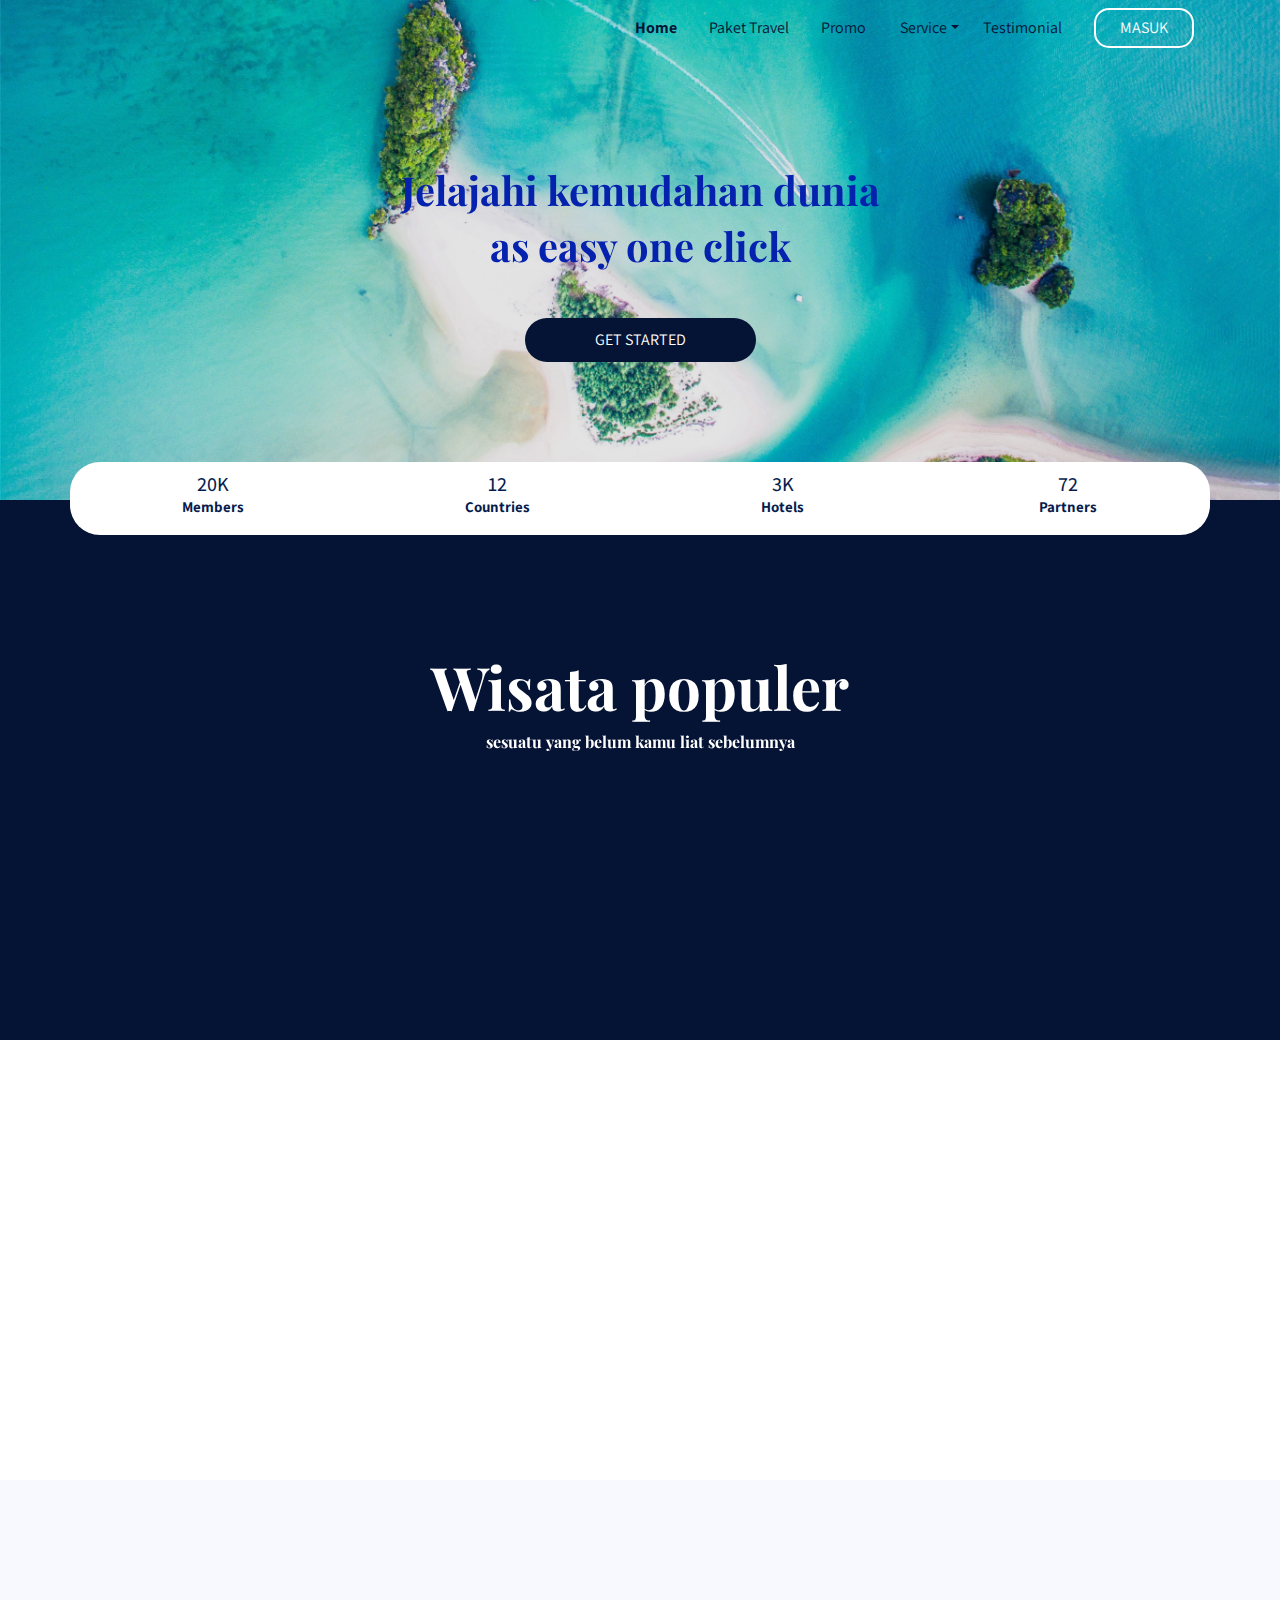
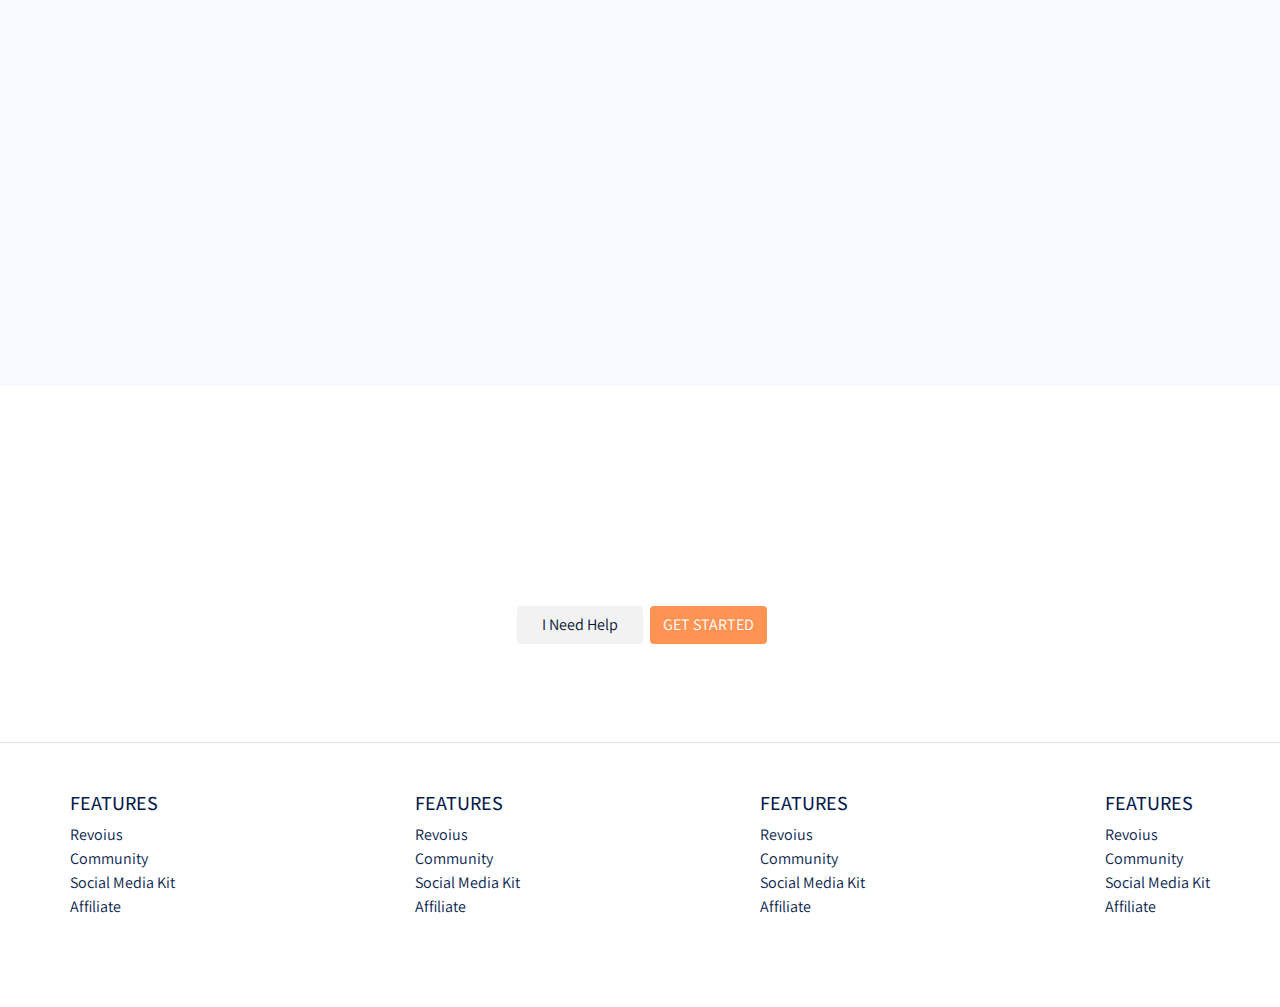
<file: public/index.html>
<!DOCTYPE html>
<html lang="en">

<head>
    <meta charset="UTF-8">
    <meta name="viewport" content="width=device-width, initial-scale=1.0">
    <title>Document</title>
    <link rel="stylesheet" href="frontend/libraries/xzoom/xzoom.css">
    <link rel="stylesheet" href="frontend/libraries/bootstrap-4.5.0-dist/css/bootstrap.css">
    <link href="https://fonts.googleapis.com/css2?family=Assistant:wght@200;300;400;600;700;800&family=Playfair+Display:ital,wght@0,400;0,500;0,600;0,700;0,800;0,900;1,400;1,500;1,600;1,700;1,800;1,900&display=swap" rel="stylesheet">
    <link rel="stylesheet" href="frontend/styles/main.css">
    <link href="https://unpkg.com/aos@2.3.1/dist/aos.css" rel="stylesheet">
    <script src="https://unpkg.com/aos@2.3.1/dist/aos.js"></script>
</head>

<body>
    <!-- navbar -->
    <div class="container">
        <div class="row navbar navbar-expand-lg navbar-light bg-transparent">

            <!-- logo -->
            <a class="navbar-brand" href="#">

            </a>
            <!-- akhir logo -->

            <!-- bikin button collapse , ketika di hp dan tablet akan muncul -->
            <button class="navbar-toggler navbar-toggler-right" type="button" data-toggle="collapse" data-target="#navb">
                  <span class="navbar-toggler-icon"></span>
            </button>
            <!-- akhir button collapes -->

            <!-- menu navbar -->
            <div class="collapse navbar-collapse" id="navb">
                <ul class="navbar-nav ml-auto mr-3">
                    <li class="nav-item mx-md-2">
                        <a href="#" class="nav-link active">Home</a>
                    </li>
                    <li class="nav-item mx-md-2">
                        <a href="#" class="nav-link">Paket Travel</a>
                    </li>
                    <li class="nav-item mx-md-2">
                        <a href="#" class="nav-link">Promo</a>
                    </li>

                    <!-- dropdown -->
                    <li class="nav-item dropdown">
                        <a href="#" class="nav-link dropdown-toggle" id="navbardrop" data-toggle="dropdown">Service</a>
                        <div class="dropdown-menu">
                            <a href="#" class="dropdown-item">Link-1</a>
                            <a href="#" class="dropdown-item">Link-2</a>
                            <a href="#" class="dropdown-item">Link-3</a>
                        </div>
                    </li>
                    <!-- akhir dropdown -->

                    <li class="nav-item mx-md-2">
                        <a href="#" class="nav-link">Testimonial</a>
                    </li>
                </ul>

                <!-- button mobile -->
                <form class="form-inline d-sm-block d-md-none">
                    <button class="btn btn-login my-2 my-sm-0">masuk</button>
                </form>
                <!-- akhir button mobile -->
                <!-- button mdekstop -->
                <form class="form-inline d-none d-md-block my-2 my-lg-0">
                    <button class="btn btn-login btn-navbar-right my-2 my-sm-0 px-4">MASUK</button>
                </form>
                <!-- akhir button dekstop -->

            </div>
            <!-- akhir menu navbar -->

        </div>
    </div>
    <!-- akhir navbar -->

    <!-- header -->
    <header class="text-center">
        <div data-aos="zoom-in">
            <h1>Jelajahi kemudahan dunia</h1>
            <h1>as easy one click</h1>
        </div>
        <button class="btn btn-primary btn-get-started">GET STARTED</button>
    </header>
    <!-- akhir header -->

    <main>
        <!-- statistika -->
        <div class="container">
            <section class="section-stats row" id="stats">
                <div class="col-3 stats-detail">
                    <h2>20K</h2>
                    <p>Members</p>
                </div>
                <div class="col-3 stats-detail">
                    <h2>12</h2>
                    <p>Countries</p>
                </div>
                <div class="col-3 stats-detail">
                    <h2>3K</h2>
                    <p>Hotels</p>
                </div>
                <div class="col-3 stats-detail">
                    <h2>72</h2>
                    <p>Partners</p>
                </div>
            </section>
        </div>
        <!-- akhir statistika -->

        <!-- populer -->
        <section class="section-populer" id="populer">
            <div class="container">
                <div class="row">
                    <div class="col text-center section-populer-heading">
                        <h2 data-aos="zoom-in">Wisata populer</h2>
                        <p data-aos="zoom-in">sesuatu yang belum kamu liat sebelumnya</p>
                    </div>
                </div>
            </div>
        </section>


        <section class="section-populer-content container" id="populerContent">
            <div class="section-populer-travel row justify-content-center">
                <div class="col-sm-6 col-md-6 col-lg-3" data-aos="fade-up">
                    <div class="card-travel text-center d-flex flex-column" style="background-image: url('frontend/images/picture1.png');">
                        <div class="travel-country">INDONESIA</div>
                        <div class="travel-location">Deratan ,bali</div>
                        <div class="travel-button mt-auto">
                            <a href="#" class="btn btn-travel-details px-4">Details</a>
                        </div>
                    </div>
                </div>
                <div class="col-sm-6 col-md-6 col-lg-3" data-aos="fade-up">
                    <div class="card-travel text-center d-flex flex-column" style="background-image: url('frontend/images/picture2.png');">
                        <div class="travel-country">INDONESIA</div>
                        <div class="travel-location">Deratan ,bali</div>
                        <div class="travel-button mt-auto">
                            <a href="#" class="btn btn-travel-details px-4">Details</a>
                        </div>
                    </div>
                </div>
                <div class="col-sm-6 col-md-6 col-lg-3" data-aos="fade-up">
                    <div class="card-travel text-center d-flex flex-column" style="background-image: url('frontend/images/picture3.png');">
                        <div class="travel-country">INDONESIA</div>
                        <div class="travel-location">Deratan ,bali</div>
                        <div class="travel-button mt-auto">
                            <a href="#" class="btn btn-travel-details px-4">Details</a>
                        </div>
                    </div>
                </div>
                <div class="col-sm-6 col-md-6 col-lg-3" data-aos="fade-up">
                    <div class="card-travel text-center d-flex flex-column" style="background-image: url('frontend/images/picture4.png');">
                        <div class="travel-country">INDONESIA</div>
                        <div class="travel-location">Deratan ,bali</div>
                        <div class="travel-button mt-auto">
                            <a href="#" class="btn btn-travel-details px-4">Details</a>
                        </div>
                    </div>
                </div>
            </div>
        </section>
        <!-- akhir populer -->

        <!-- partner -->
        <section class="section-networks" id="networks">
            <div class="container">
                <div class="row">
                    <div class="col-md-4">
                        <h2 data-aos="fade-right" data-aos-offset="300" data-aos-easing="ease-in-sine">Partner kami</h2>
                        <p data-aos="fade-right" data-aos-offset="300" data-aos-easing="ease-in-sine">beberapa perusahaan yang <br/> menjalin kerja sama dengan kami</p>
                    </div>
                    <div class="col-md-8 text-center" data-aos="fade-up" data-aos-anchor-placement="center-bottom">
                        <img class="logo-partners" src="frontend/images/logos_partner.png">
                    </div>
                </div>
            </div>
        </section>
        <!-- akhir partner -->

        <!-- testimonial -->
        <section class="section-testimonial-heading" id="testimonialHeading">
            <div class="container">
                <div class="row">
                    <div class="col text-center">
                        <h2 data-aos="fade-down">They are loving us</h2>
                        <p data-aos="fade-down">Moment yang kita berikan <br/>untuk pengalaman yang terbaik</p>
                    </div>
                </div>
            </div>
        </section>

        <div class="section section-testimonial-content" id="testimonialContent">
            <div class="container">
                <div class="section-populer-travel row justify-content-center">
                    <div class="col-sm-6 col-md6 - col-lg-4" data-aos="zoom-in-down">
                        <div class="card card-testimonial text-center">
                            <div class="testimonial-content">
                                <img src="frontend/images/user_pic1.png" class="mb-4 mt-4 rounded-circle">
                                <h3 class="mb-4">Angga wika</h3>
                                <p class="testimonial">sangat bagus dan kagum pada ciptaan allah swt</p>
                                <hr/>
                                <p class="trip-to mt-2">trip to ubud</p>
                            </div>
                        </div>
                    </div>
                    <div class="col-sm-6 col-md6 - col-lg-4" data-aos="zoom-in-down">
                        <div class="card card-testimonial text-center">
                            <div class="testimonial-content">
                                <img src="frontend/images/user_pic2.png" class="mb-4 mt-4 rounded-circle">
                                <h3 class="mb-4">naomi</h3>
                                <p class="testimonial">keren bossqq , pengen netep disana yang lama</p>
                                <hr/>
                                <p class="trip-to mt-2">trip ke malang</p>
                            </div>
                        </div>
                    </div>
                    <div class="col-sm-6 col-md6 - col-lg-4" data-aos="zoom-in-down">
                        <div class="card card-testimonial text-center">
                            <div class="testimonial-content">
                                <img src="frontend/images/user_pic3.png" class="mb-4 mt-4 rounded-circle">
                                <h3 class="mb-4">cika</h3>
                                <p class="testimonial">haiiyuu deui</p>
                                <hr/>
                                <p class="trip-to mt-2">trip ke yogyakarta</p>
                            </div>
                        </div>
                    </div>
                </div>
                <div class="row">
                    <div class="col-12 text-center">
                        <a href="#" class="btn btn-need-help px-4 mx-1">
                                  I Need Help
                            </a>
                        <a href="#" class="btn btn-get-started">
                              GET STARTED
                        </a>
                    </div>
                </div>

            </div>
        </div>
        <!-- akhir testimonial -->


    </main>

    <footer class="section-footer mt-5 mb-4 border-top">
        <div class="container pt-5 pb-5">
            <div class="row">
                <div class="col-12">
                    <div class="row footer-wadah justify-content-between">
                        <div class="col-lg3 ">
                            <h5>FEATURES</h5>
                            <ul class="list-unstyled ">
                                <li><a href="# ">Revoius</a></li>
                                <li><a href="# ">Community</a></li>
                                <li><a href="# ">Social Media Kit</a></li>
                                <li><a href="# ">Affiliate</a></li>
                            </ul>
                        </div>
                        <div class="col-lg3 ">
                            <h5>FEATURES</h5>
                            <ul class="list-unstyled ">
                                <li><a href="# ">Revoius</a></li>
                                <li><a href="# ">Community</a></li>
                                <li><a href="# ">Social Media Kit</a></li>
                                <li><a href="# ">Affiliate</a></li>
                            </ul>
                        </div>
                        <div class="col-lg3 ">
                            <h5>FEATURES</h5>
                            <ul class="list-unstyled ">
                                <li><a href="# ">Revoius</a></li>
                                <li><a href="# ">Community</a></li>
                                <li><a href="# ">Social Media Kit</a></li>
                                <li><a href="# ">Affiliate</a></li>
                            </ul>
                        </div>
                        <div class="col-lg3 ">
                            <h5>FEATURES</h5>
                            <ul class="list-unstyled ">
                                <li><a href="# ">Revoius</a></li>
                                <li><a href="# ">Community</a></li>
                                <li><a href="# ">Social Media Kit</a></li>
                                <li><a href="# ">Affiliate</a></li>
                            </ul>
                        </div>
                        </h5>
                    </div>
                </div>
            </div>

    </footer>

    <script src="frontend/libraries/jquery-3.5.1.min.js "></script>
    <script src="frontend/libraries/bootstrap-4.5.0-dist/js/bootstrap.js "></script>
    <script type="text/javascript" src="frontend/scripts/main.js"></script>
    <script src="frontend/libraries/xzoom/xzoom.min.js"></script>
</body>

</html>
</file>
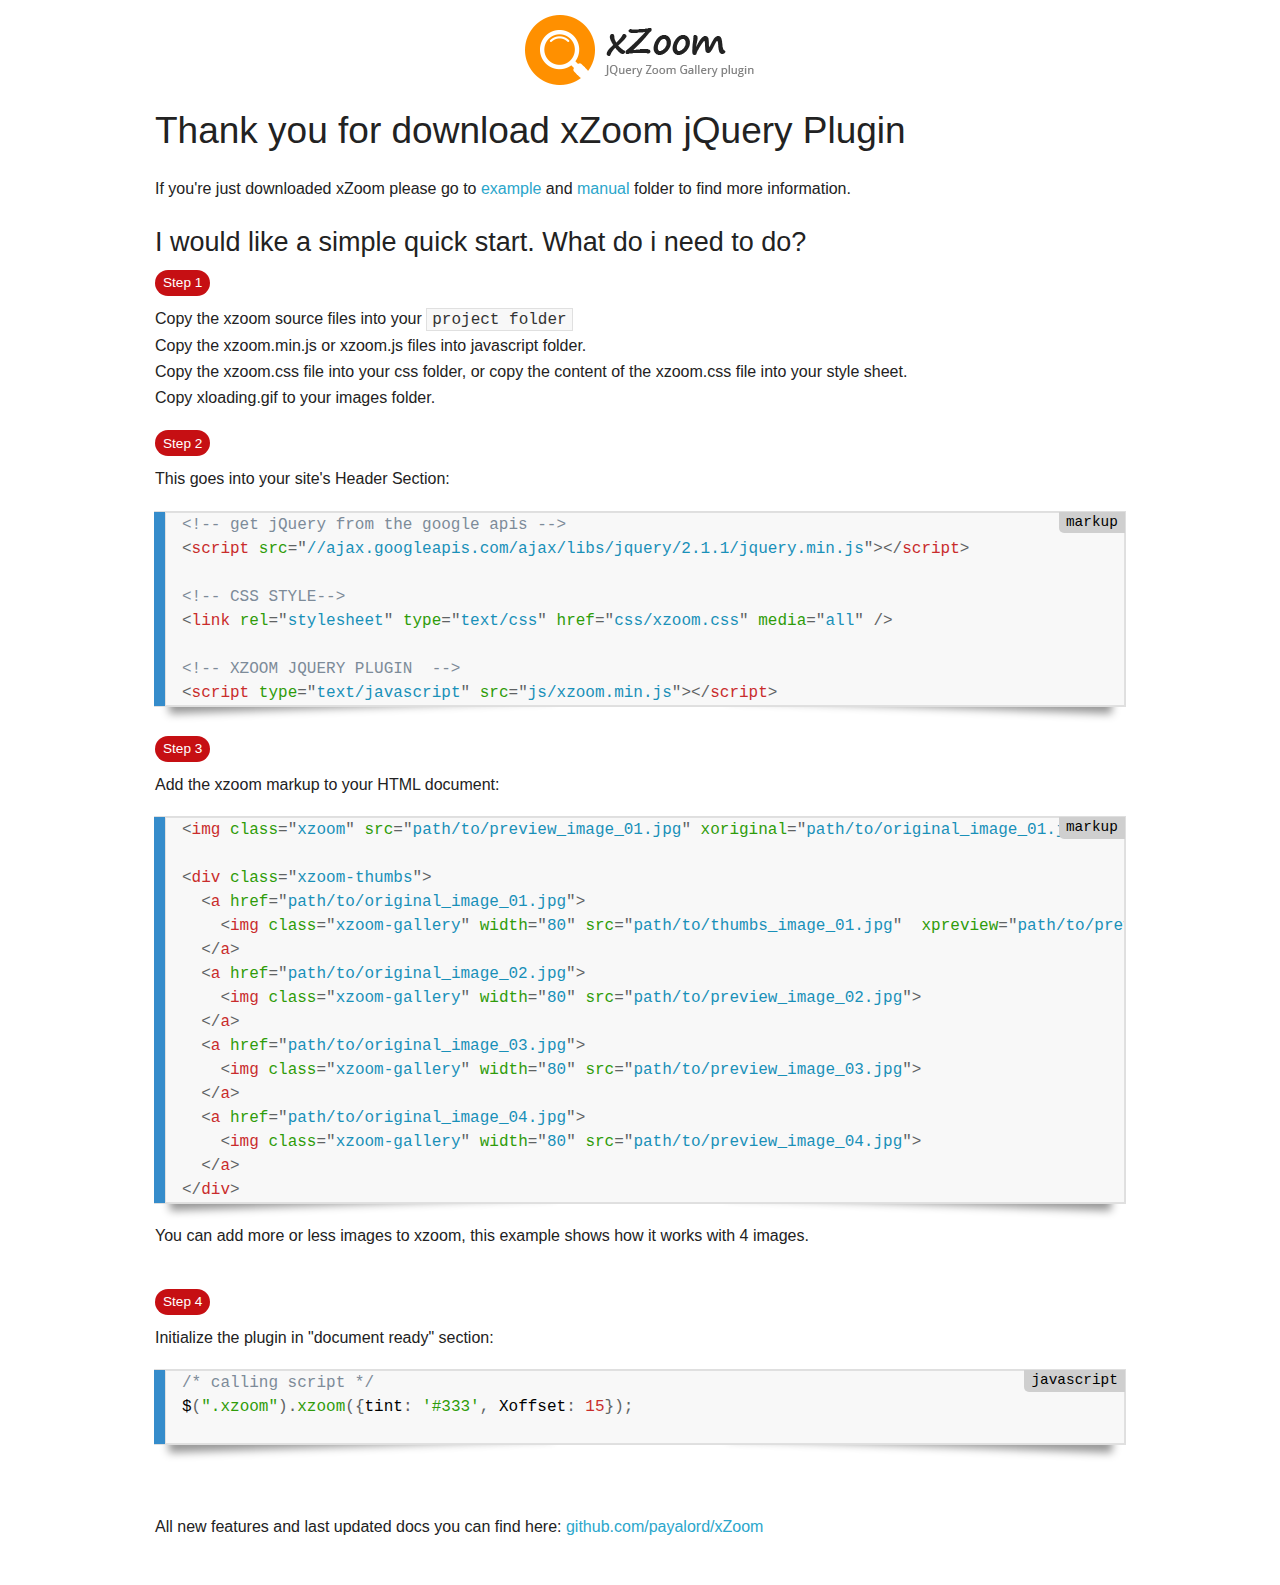
<file: public/frontend/libraries/xZoom-master/index.html>
<!doctype html>
<html class="no-js" lang="en">
  <head>
    <meta charset="utf-8" />
    <meta name="viewport" content="width=device-width, initial-scale=1.0" />
    <title>Manual | xZoom jQuery Zoom Gallery Plugin</title>
    <link rel="stylesheet" href="doc/css/normalize.css" />
    <link rel="stylesheet" href="doc/css/foundation.css" />
    <link rel="stylesheet" href="doc/css/prism.css" />
    <link rel="stylesheet" href="doc/css/manual.css" />
    <script src="doc/js/vendor/modernizr.js"></script>
  <!--[if lt IE 9]><script src="http://html5shiv.googlecode.com/svn/trunk/html5.js"></script><![endif]-->
  </head>

  <body>
  
  <div class="container">
    <div class="row">
      <div class="large-12 column text-center"><a href="https://payalord.github.io/xZoom"><img src="doc/images/logo.png" alt=""></a></div>
      <div class="large-12 column"><p><h2>Thank you for download xZoom jQuery Plugin</h2></p></div>
      <div class="large-12 column">
    If you're just downloaded xZoom please go to <a href="example/index.html">example</a> and <a href="doc/manual.html">manual</a> folder to find more information.
      </div>
    </div>
    <section>
      <div class="row">
        <div class="large-12 column">
          <h3>I would like a simple quick start. What do i need to do?</h3>
          <span class="label alert round">Step 1</span>
          <p>Copy the xzoom source files into your <code>project folder</code><br />
          Copy the xzoom.min.js or xzoom.js files into javascript folder.<br />
      Copy the xzoom.css file into your css folder, or copy the content of the xzoom.css file into your style sheet.<br />
      Copy xloading.gif to your images folder.</p>
          <span class="label alert round">Step 2</span>
          <p>This goes into your site's Header Section:</p>
          <p><pre><code class="language-markup">&lt;!-- get jQuery from the google apis --&gt;
&lt;script src="//ajax.googleapis.com/ajax/libs/jquery/2.1.1/jquery.min.js"&gt;&lt;/script&gt;

&lt;!-- CSS STYLE--&gt;
&lt;link rel="stylesheet" type="text/css" href="css/xzoom.css" media="all" /&gt;

&lt;!-- XZOOM JQUERY PLUGIN  --&gt;
&lt;script type="text/javascript" src="js/xzoom.min.js"&gt;&lt;/script&gt;</code></pre>
          </p>    
          <div class="line"><span class="label alert round">Step 3</span>
          <p>Add the xzoom markup to your HTML document:</p>
          <p>
            <pre><code class="language-markup">&lt;img class="xzoom" src="path/to/preview_image_01.jpg" xoriginal="path/to/original_image_01.jpg" /&gt;

&lt;div class="xzoom-thumbs"&gt;
  &lt;a href="path/to/original_image_01.jpg"&gt;
    &lt;img class="xzoom-gallery" width="80" src="path/to/thumbs_image_01.jpg"  xpreview="path/to/preview_image_01.jpg"&gt;
  &lt;/a&gt;
  &lt;a href="path/to/original_image_02.jpg"&gt;
    &lt;img class="xzoom-gallery" width="80" src="path/to/preview_image_02.jpg"&gt;
  &lt;/a&gt;
  &lt;a href="path/to/original_image_03.jpg"&gt;
    &lt;img class="xzoom-gallery" width="80" src="path/to/preview_image_03.jpg"&gt;
  &lt;/a&gt;
  &lt;a href="path/to/original_image_04.jpg"&gt;
    &lt;img class="xzoom-gallery" width="80" src="path/to/preview_image_04.jpg"&gt;
  &lt;/a&gt;
&lt;/div&gt;</code></pre>
          </p>
      <p>You can add more or less images to xzoom, this example shows how it works with 4 images.</p>
          </div>
          <div class="line"><span class="label alert round">Step 4</span>
          <p>Initialize the plugin in "document ready" section:</p>
          <p>
            <pre><code class="language-javascript">/* calling script */
$(".xzoom").xzoom({tint: '#333', Xoffset: 15});
            </code></pre>
          </p>
          </div>                        
        </div>       
      </div>
    </section> 
    <section>
    <div class="row">
      <div class="large-12 column">
        <div class="line">
          <p>All new features and last updated docs you can find here: <a href="https://github.com/payalord/xZoom">github.com/payalord/xZoom</a></p>
        </div>
      </div>
    </div>  
    </section>       
  </div>
    <script src="doc/js/vendor/jquery.js"></script>
    <script src="doc/js/foundation.min.js"></script>
    <script src="doc/js/vendor/prism.js"></script>
  </body>
</html>
</file>
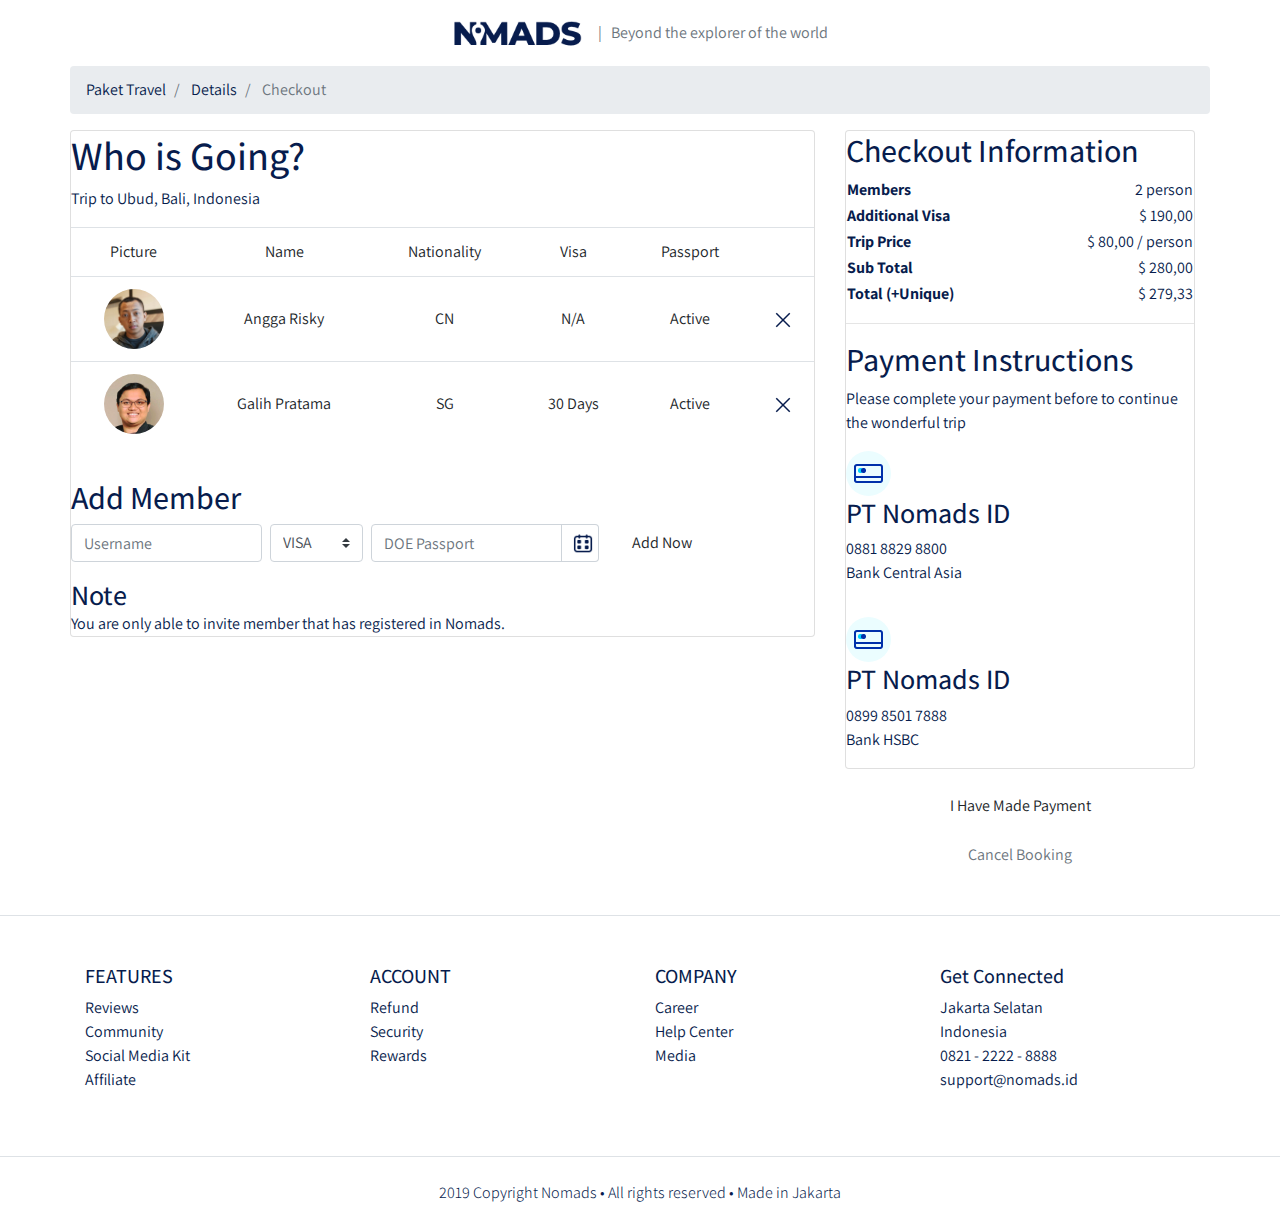
<file: public/checkout.html>
<!DOCTYPE html>
<html lang="en">
  <head>
    <meta charset="UTF-8" />
    <meta name="viewport" content="width=device-width, initial-scale=1.0" />
    <meta http-equiv="X-UA-Compatible" content="ie=edge" />
    <title>Details</title>
    <link
      rel="stylesheet"
      href="frontend/libraries/bootstrap/css/bootstrap.css"
    />
    <link rel="stylesheet" href="frontend/styles/main.css" />
    <link
      href="https://fonts.googleapis.com/css?family=Assistant:200,400,700&&display=swap"
      rel="stylesheet"
    />
    <link
      href="https://fonts.googleapis.com/css?family=Playfair+Display:400,700&display=swap"
      rel="stylesheet"
    />
    <link rel="stylesheet" href="frontend/libraries/xzoom/dist/xzoom.css" />
    <link rel="stylesheet" href="frontend/libraries/gijgo/css/gijgo.min.css" />
  </head>
  <body>
    <!-- Semantic elements -->
    <!-- https://www.w3schools.com/html/html5_semantic_elements.asp -->

    <!-- Bootstrap navbar example -->
    <!-- https://www.w3schools.com/bootstrap4/bootstrap_navbar.asp -->
    <div class="container">
      <nav class="row navbar navbar-expand-lg navbar-light bg-white">
        <div class="navbar-nav ml-auto mr-auto mr-sm-auto mr-lg-0 mr-md-auto">
          <a class="navbar-brand" href="index.html">
            <img src="frontend/images/logo.png" alt="" />
          </a>
        </div>
        <ul class="navbar-nav mr-auto d-none d-lg-block">
          <li>
            <span class="text-muted"
              >| &nbsp; Beyond the explorer of the world</span
            >
          </li>
        </ul>
      </nav>
    </div>
    <main>
      <section class="section-details-header"></section>
      <section class="section-details-content">
        <div class="container">
          <div class="row">
            <div class="col p-0 pl-3 pl-lg-0">
              <nav aria-label="breadcrumb">
                <ol class="breadcrumb">
                  <li class="breadcrumb-item" aria-current="page">
                    Paket Travel
                  </li>
                  <li class="breadcrumb-item" aria-current="page">
                    Details
                  </li>
                  <li class="breadcrumb-item active" aria-current="page">
                    Checkout
                  </li>
                </ol>
              </nav>
            </div>
          </div>
          <div class="row">
            <div class="col-lg-8 pl-lg-0">
              <div class="card card-details mb-3">
                <h1>Who is Going?</h1>
                <p>
                  Trip to Ubud, Bali, Indonesia
                </p>
                <div class="attendee">
                  <table class="table table-responsive-sm text-center">
                    <thead>
                      <tr>
                        <td scope="col">Picture</td>
                        <td scope="col">Name</td>
                        <td scope="col">Nationality</td>
                        <td scope="col">Visa</td>
                        <td scope="col">Passport</td>
                        <td scope="col"></td>
                      </tr>
                    </thead>
                    <tbody>
                      <tr>
                        <td>
                          <img
                            src="frontend/images/avatar-4.png"
                            alt=""
                            height="60"
                          />
                        </td>
                        <td class="align-middle">Angga Risky</td>
                        <td class="align-middle">CN</td>
                        <td class="align-middle">N/A</td>
                        <td class="align-middle">Active</td>
                        <td class="align-middle">
                          <a href="#">
                            <img src="frontend/images/ic_remove.png" alt="" />
                          </a>
                        </td>
                      </tr>
                      <tr>
                        <td>
                          <img
                            src="frontend/images/avatar-5.png"
                            alt=""
                            height="60"
                          />
                        </td>
                        <td class="align-middle">Galih Pratama</td>
                        <td class="align-middle">SG</td>
                        <td class="align-middle">30 Days</td>
                        <td class="align-middle">Active</td>
                        <td class="align-middle">
                          <a href="#">
                            <img src="frontend/images/ic_remove.png" alt="" />
                          </a>
                        </td>
                      </tr>
                    </tbody>
                  </table>
                </div>
                <div class="member mt-3">
                  <h2>Add Member</h2>
                  <form class="form-inline">
                    <label class="sr-only" for="inputUsername">Name</label>
                    <input
                      type="text"
                      class="form-control mb-2 mr-sm-2"
                      id="inputUsername"
                      placeholder="Username"
                    />

                    <label
                      class="sr-only"
                      class="mr-2"
                      for="inlineFormCustomSelectPref"
                      >Preference</label
                    >
                    <select
                      class="custom-select mb-2 mr-sm-2"
                      id="inlineFormCustomSelectPref"
                    >
                      <option selected value="">VISA</option>
                      <option value="2">30 Days</option>
                      <option value="3">N/A</option>
                    </select>

                    <label class="sr-only" for="doePassport"
                      >DOE Passport</label
                    >
                    <div class="input-group mb-2 mr-sm-2">
                      <input
                        type="text"
                        class="form-control datepicker"
                        id="doePassport"
                        placeholder="DOE Passport"
                      />
                    </div>

                    <button type="submit" class="btn btn-add-now mb-2 px-4">
                      Add Now
                    </button>
                  </form>
                  <h3 class="mt-2 mb-0">Note</h3>
                  <p class="disclaimer mb-0">
                    You are only able to invite member that has registered in
                    Nomads.
                  </p>
                </div>
              </div>
            </div>
            <div class="col-lg-4">
              <div class="card card-details card-right">
                <h2>Checkout Information</h2>
                <table class="trip-informations">
                  <tr>
                    <th width="50%">Members</th>
                    <td width="50%" class="text-right">2 person</td>
                  </tr>
                  <tr>
                    <th width="50%">Additional Visa</th>
                    <td width="50%" class="text-right">$ 190,00</td>
                  </tr>
                  <tr>
                    <th width="50%">Trip Price</th>
                    <td width="50%" class="text-right">$ 80,00 / person</td>
                  </tr>
                  <tr>
                    <th width="50%">Sub Total</th>
                    <td width="50%" class="text-right">$ 280,00</td>
                  </tr>
                  <tr>
                    <th width="50%">Total (+Unique)</th>
                    <td width="50%" class="text-right text-total">
                      <span class="text-blue">$ 279,</span
                      ><span class="text-orange">33</span>
                    </td>
                  </tr>
                </table>

                <hr />
                <h2>Payment Instructions</h2>
                <p class="payment-instructions">
                  Please complete your payment before to continue the wonderful
                  trip
                </p>
                <div class="bank">
                  <div class="bank-item pb-3">
                    <img
                      src="frontend/images/ic_bank.png"
                      alt=""
                      class="bank-image"
                    />
                    <div class="description">
                      <h3>PT Nomads ID</h3>
                      <p>
                        0881 8829 8800
                        <br />
                        Bank Central Asia
                      </p>
                    </div>
                    <div class="clearfix"></div>
                  </div>
                  <div class="bank-item">
                    <img
                      src="frontend/images/ic_bank.png"
                      alt=""
                      class="bank-image"
                    />
                    <div class="description">
                      <h3>PT Nomads ID</h3>
                      <p>
                        0899 8501 7888
                        <br />
                        Bank HSBC
                      </p>
                    </div>
                    <div class="clearfix"></div>
                  </div>
                </div>
              </div>
              <div class="join-container">
                <a
                  href="success.html"
                  class="btn btn-block btn-join-now mt-3 py-2"
                  >I Have Made Payment</a
                >
              </div>
              <div class="text-center mt-3">
                <a href="#" class="text-muted">Cancel Booking</a>
              </div>
            </div>
          </div>
        </div>
      </section>
    </main>
    <footer class="section-footer mt-5 mb-4 border-top">
      <div class="container pt-5 pb-5">
        <div class="row justify-content-center">
          <div class="col-12">
            <div class="row">
              <div class="col-12">
                <div class="row">
                  <div class="col-12 col-lg-3">
                    <h5>FEATURES</h5>
                    <ul class="list-unstyled">
                      <li>
                        <a href="#">Reviews</a>
                      </li>
                      <li>
                        <a href="#">Community</a>
                      </li>
                      <li>
                        <a href="#">Social Media Kit</a>
                      </li>
                      <li>
                        <a href="#">Affiliate</a>
                      </li>
                    </ul>
                  </div>
                  <div class="col-12 col-lg-3">
                    <h5>ACCOUNT</h5>
                    <ul class="list-unstyled">
                      <li><a href="#">Refund</a></li>
                      <li><a href="#">Security</a></li>
                      <li><a href="#">Rewards</a></li>
                    </ul>
                  </div>
                  <div class="col-12 col-lg-3">
                    <h5>COMPANY</h5>
                    <ul class="list-unstyled">
                      <li><a href="#">Career</a></li>
                      <li><a href="#">Help Center</a></li>
                      <li><a href="#">Media</a></li>
                    </ul>
                  </div>
                  <div class="col-12 col-lg-3">
                    <h5>Get Connected</h5>
                    <ul class="list-unstyled">
                      <li>Jakarta Selatan</li>
                      <li>Indonesia</li>
                      <li>0821 - 2222 - 8888</li>
                      <li>support@nomads.id</li>
                    </ul>
                  </div>
                </div>
              </div>
            </div>
          </div>
        </div>
      </div>
      <div class="container-fluid">
        <div
          class="row border-top justify-content-center align-items-center pt-4"
        >
          <div class="col-auto text-gray-500 font-weight-light">
            2019 Copyright Nomads • All rights reserved • Made in Jakarta
          </div>
        </div>
      </div>
    </footer>
    <script src="frontend/libraries/retina/retina.js"></script>
    <script src="frontend/libraries/jquery/jquery-3.4.1.min.js"></script>
    <script src="frontend/libraries/bootstrap/js/bootstrap.js"></script>
    <script src="frontend/libraries/xzoom/dist/xzoom.min.js"></script>
    <script src="frontend/libraries/gijgo/js/gijgo.min.js"></script>
    <script>
      $(document).ready(function() {
        $('.xzoom, .xzoom-gallery').xzoom({
          zoomWidth: 500,
          title: false,
          tint: '#333',
          Xoffset: 15
        });

        $('.datepicker').datepicker({
          uiLibrary: 'bootstrap4',
          icons: {
            rightIcon: '<img src="frontend/images/ic_doe.png" alt="" />'
          }
        });
      });
    </script>
  </body>
</html>
</file>
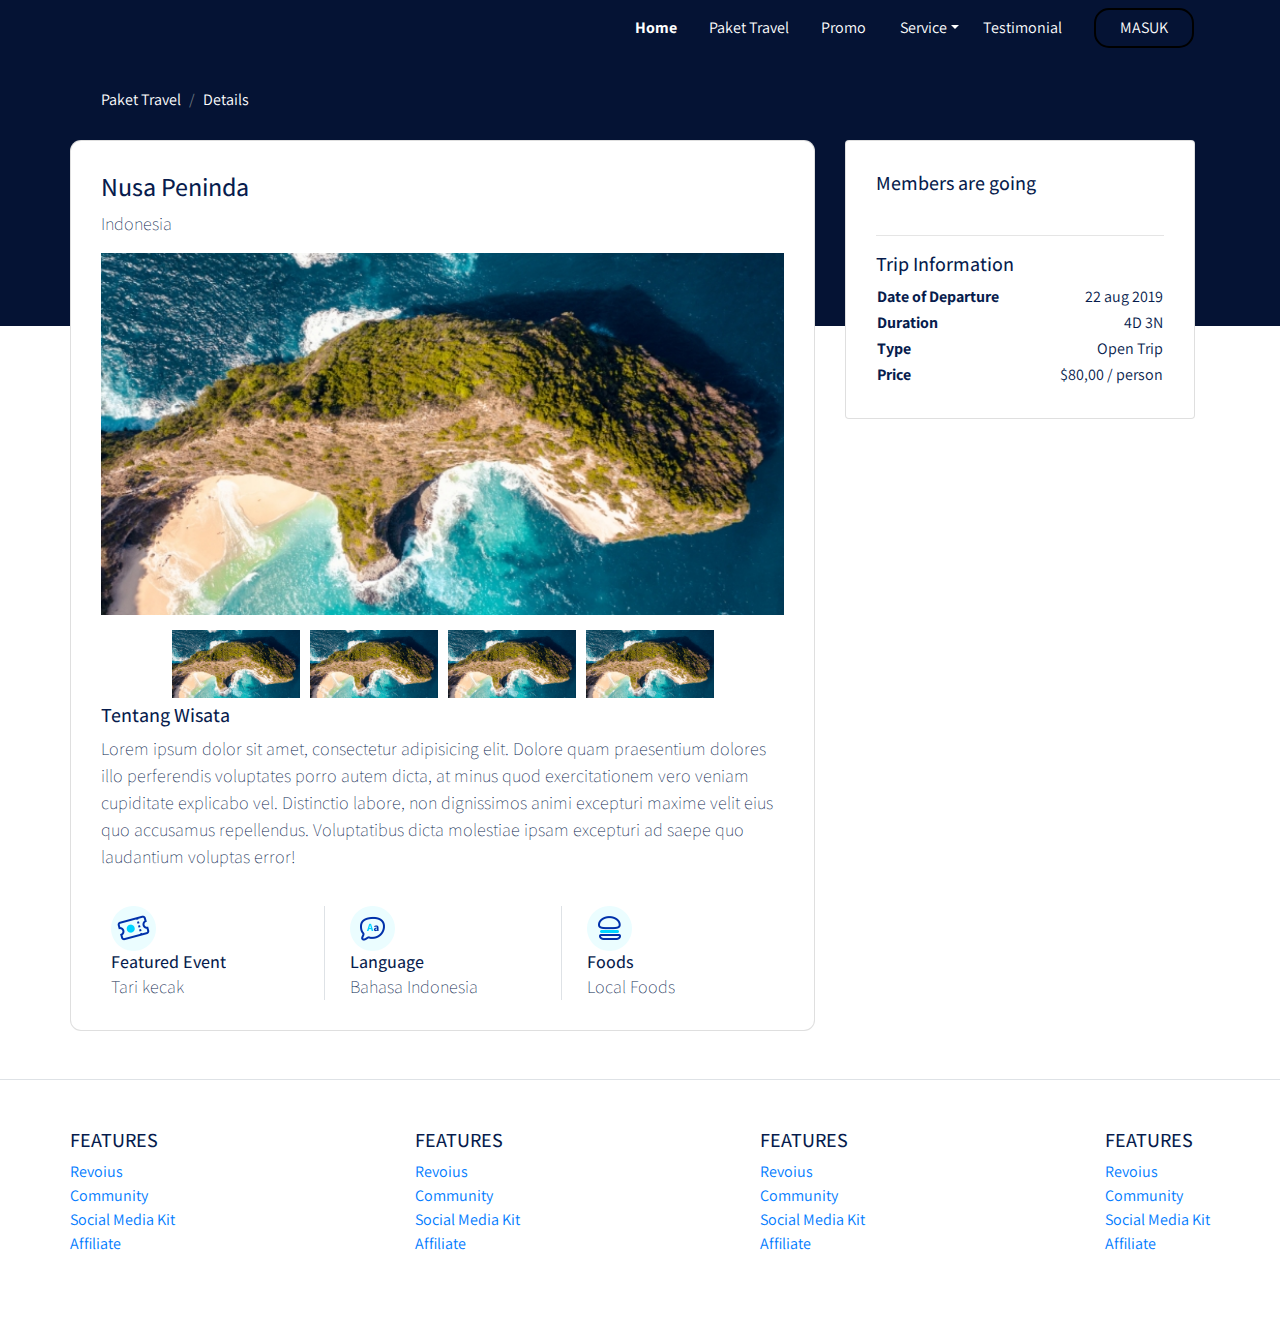
<file: public/detailPage.html>
<!DOCTYPE html>
<html lang="en">

<head>
    <meta charset="UTF-8">
    <meta name="viewport" content="width=device-width, initial-scale=1.0">
    <title>Document</title>
    <link rel="stylesheet" href="frontend/libraries/bootstrap-4.5.0-dist/css/bootstrap.css">
    <link href="https://fonts.googleapis.com/css2?family=Assistant:wght@200;300;400;600;700;800&family=Playfair+Display:ital,wght@0,400;0,500;0,600;0,700;0,800;0,900;1,400;1,500;1,600;1,700;1,800;1,900&display=swap" rel="stylesheet">
    <link rel="stylesheet" href="frontend/styles/detail.css">
    <link href="https://unpkg.com/aos@2.3.1/dist/aos.css" rel="stylesheet">
    <script src="https://unpkg.com/aos@2.3.1/dist/aos.js"></script>
</head>

<body>
    <!-- navbar -->
    <div class="container">
        <div class="row navbar navbar-expand-lg navbar-light bg-transparent">

            <!-- logo -->
            <a class="navbar-brand" href="#">

            </a>
            <!-- akhir logo -->

            <!-- bikin button collapse , ketika di hp dan tablet akan muncul -->
            <button class="navbar-toggler navbar-toggler-right" type="button" data-toggle="collapse" data-target="#navb">
                  <span class="navbar-toggler-icon"></span>
            </button>
            <!-- akhir button collapes -->

            <!-- menu navbar -->
            <div class="collapse navbar-collapse" id="navb">
                <ul class="navbar-nav ml-auto mr-3">
                    <li class="nav-item mx-md-2">
                        <a href="#" class="nav-link active">Home</a>
                    </li>
                    <li class="nav-item mx-md-2">
                        <a href="#" class="nav-link">Paket Travel</a>
                    </li>
                    <li class="nav-item mx-md-2">
                        <a href="#" class="nav-link">Promo</a>
                    </li>

                    <!-- dropdown -->
                    <li class="nav-item dropdown">
                        <a href="#" class="nav-link dropdown-toggle" id="navbardrop" data-toggle="dropdown">Service</a>
                        <div class="dropdown-menu">
                            <a href="#" class="dropdown-item">Link-1</a>
                            <a href="#" class="dropdown-item">Link-2</a>
                            <a href="#" class="dropdown-item">Link-3</a>
                        </div>
                    </li>
                    <!-- akhir dropdown -->

                    <li class="nav-item mx-md-2">
                        <a href="#" class="nav-link">Testimonial</a>
                    </li>
                </ul>

                <!-- button mobile -->
                <form class="form-inline d-sm-block d-md-none">
                    <button class="btn btn-login my-2 my-sm-0">masuk</button>
                </form>
                <!-- akhir button mobile -->
                <!-- button mdekstop -->
                <form class="form-inline d-none d-md-block my-2 my-lg-0">
                    <button class="btn btn-login btn-navbar-right my-2 my-sm-0 px-4">MASUK</button>
                </form>
                <!-- akhir button dekstop -->

            </div>
            <!-- akhir menu navbar -->

        </div>
    </div>
    <!-- akhir navbar -->

    <main>
        <section class="section-detail-header"></section>
        <section class="section-details-content">
            <div class="container">
                <div class="row">
                    <div class="col p0">
                        <div class="nav-breadcrumd">
                            <ol class="breadcrumb bg-transparent">
                                <li class="breadcrumb-item">
                                    Paket Travel
                                </li>
                                <li class="breadcrumb-item active">
                                    Details
                                </li>
                            </ol>
                        </div>
                    </div>
                </div>
                <div class="row">
                    <div class="col-lg-8 pl-lg-0">
                        <div class="card card-details">
                            <h1>Nusa Peninda</h1>
                            <p>Indonesia</p>
                            <div class="gallery">
                                <div class="xzoom-container">
                                    <img src="frontend/images/pic_featured.jpg" class="xzoom" id="xzoom-default" xoriginal="frontend/images/pic_featured.jpg">
                                </div>
                            </div>
                            <div class="xzoom-thumbs">
                                <a href="frontend/images/pic_featured.jpg">
                                    <img src="frontend/images/pic_featured.jpg" class="xzoom-gallery" width="128">
                                </a>
                                <a href="frontend/images/pic_featured.jpg">
                                    <img src="frontend/images/pic_featured.jpg" class="xzoom-gallery" width="128">
                                </a>
                                <a href="frontend/images/pic_featured.jpg">
                                    <img src="frontend/images/pic_featured.jpg" class="xzoom-gallery" width="128">
                                </a>
                                <a href="frontend/images/pic_featured.jpg">
                                    <img src="frontend/images/pic_featured.jpg" class="xzoom-gallery" width="128">
                                </a>

                            </div>
                            <h2>Tentang Wisata</h2>
                            <p>Lorem ipsum dolor sit amet, consectetur adipisicing elit. Dolore quam praesentium dolores illo perferendis voluptates porro autem dicta, at minus quod exercitationem vero veniam cupiditate explicabo vel. Distinctio labore,
                                non dignissimos animi excepturi maxime velit eius quo accusamus repellendus. Voluptatibus dicta molestiae ipsam excepturi ad saepe quo laudantium voluptas error!</p>
                            <div class="features row">
                                <div class="col-md-4">
                                    <div class="description">
                                        <img src="frontend/images/ic_event.png" class="features-images">
                                        <h3>Featured Event</h3>
                                        <p>Tari kecak</p>
                                    </div>
                                </div>
                                <div class="col-md-4 border-left">
                                    <div class="description">
                                        <img src="frontend/images/ic_language.png" class="features-images">
                                        <h3>Language</h3>
                                        <p>Bahasa Indonesia</p>
                                    </div>
                                </div>
                                <div class="col-md-4 border-left">
                                    <div class="description">
                                        <img src="frontend/images/ic_foods.png" class="features-images">
                                        <h3>Foods</h3>
                                        <p>Local Foods</p>
                                    </div>
                                </div>
                            </div>
                        </div>
                    </div>
                    <div class="col-lg-4">
                        <div class="card card-detail card-right">
                            <h2>Members are going</h2>
                            <div class="members my-2"></div>
                            <hr>
                            <h2>Trip Information</h2>
                            <table class="trip-information">
                                <tr>
                                    <th width="50%">Date of Departure</th>
                                    <td width="50%" class="text-right">22 aug 2019</td>
                                </tr>
                                <tr>
                                    <th width="50%">Duration</th>
                                    <td width="50%" class="text-right">4D 3N</td>
                                </tr>
                                <tr>
                                    <th width="50%">Type</th>
                                    <td width="50%" class="text-right">Open Trip</td>
                                </tr>
                                <tr>
                                    <th width="50%">Price</th>
                                    <td width="50%" class="text-right">$80,00 / person</td>
                                </tr>
                            </table>
                        </div>
                    </div>
                </div>
            </div>
        </section>
    </main>

    <footer class="section-footer mt-5 mb-4 border-top">
        <div class="container pt-5 pb-5">
            <div class="row">
                <div class="col-12">
                    <div class="row footer-wadah justify-content-between">
                        <div class="col-lg3 ">
                            <h5>FEATURES</h5>
                            <ul class="list-unstyled ">
                                <li><a href="# ">Revoius</a></li>
                                <li><a href="# ">Community</a></li>
                                <li><a href="# ">Social Media Kit</a></li>
                                <li><a href="# ">Affiliate</a></li>
                            </ul>
                        </div>
                        <div class="col-lg3 ">
                            <h5>FEATURES</h5>
                            <ul class="list-unstyled ">
                                <li><a href="# ">Revoius</a></li>
                                <li><a href="# ">Community</a></li>
                                <li><a href="# ">Social Media Kit</a></li>
                                <li><a href="# ">Affiliate</a></li>
                            </ul>
                        </div>
                        <div class="col-lg3 ">
                            <h5>FEATURES</h5>
                            <ul class="list-unstyled ">
                                <li><a href="# ">Revoius</a></li>
                                <li><a href="# ">Community</a></li>
                                <li><a href="# ">Social Media Kit</a></li>
                                <li><a href="# ">Affiliate</a></li>
                            </ul>
                        </div>
                        <div class="col-lg3 ">
                            <h5>FEATURES</h5>
                            <ul class="list-unstyled ">
                                <li><a href="# ">Revoius</a></li>
                                <li><a href="# ">Community</a></li>
                                <li><a href="# ">Social Media Kit</a></li>
                                <li><a href="# ">Affiliate</a></li>
                            </ul>
                        </div>
                        </h5>
                    </div>
                </div>
            </div>

    </footer>

    <script src="frontend/libraries/jquery-3.5.1.min.js "></script>
    <script src="frontend/libraries/bootstrap-4.5.0-dist/js/bootstrap.js "></script>
    <script type="text/javascript" src="frontend/scripts/main.js"></script>
</body>

</html>
</file>
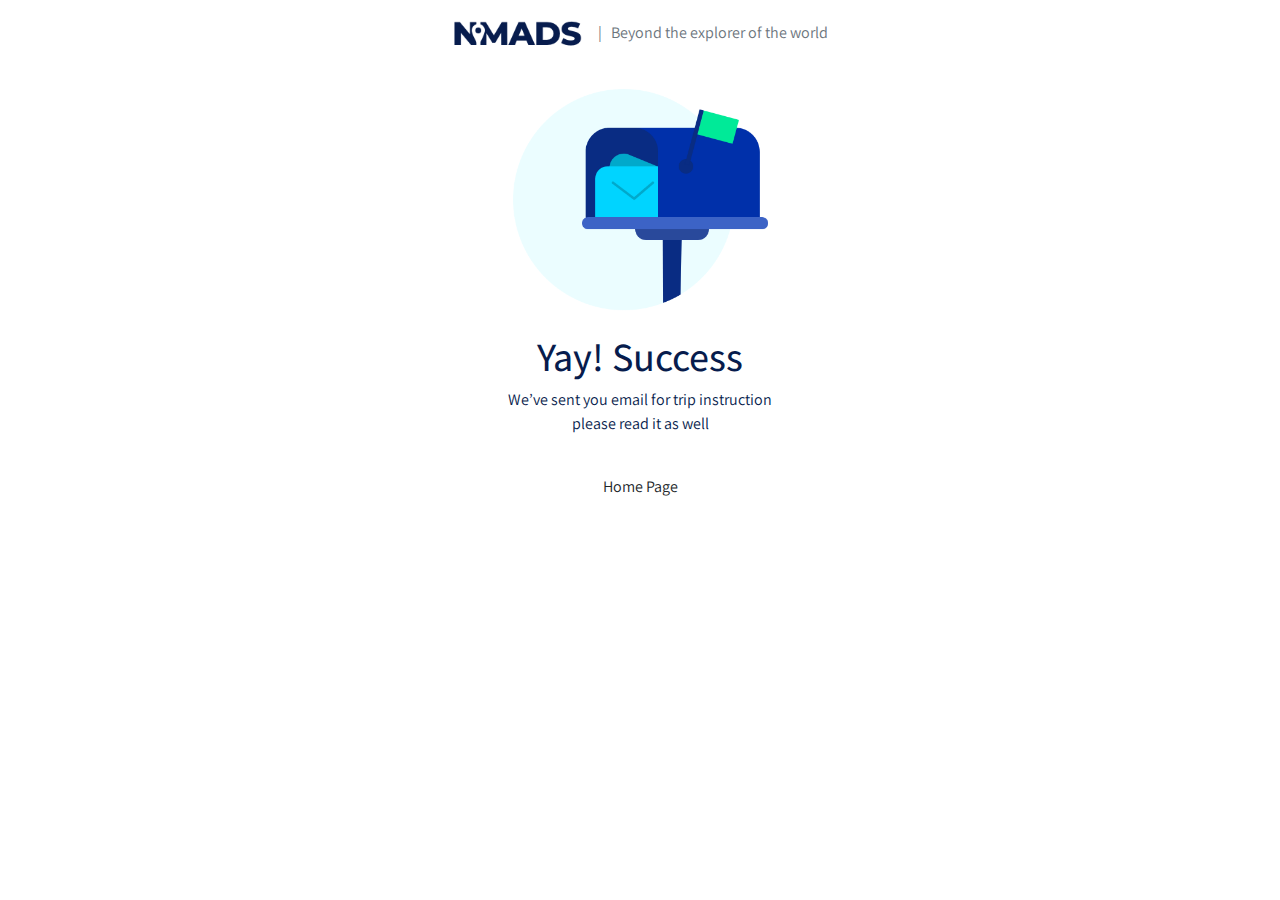
<file: public/success.html>
<!DOCTYPE html>
<html lang="en">
  <head>
    <meta charset="UTF-8" />
    <meta name="viewport" content="width=device-width, initial-scale=1.0" />
    <meta http-equiv="X-UA-Compatible" content="ie=edge" />
    <title>Details</title>
    <link
      rel="stylesheet"
      href="frontend/libraries/bootstrap/css/bootstrap.css"
    />
    <link rel="stylesheet" href="frontend/styles/main.css" />
    <link
      href="https://fonts.googleapis.com/css?family=Assistant:200,400,700&&display=swap"
      rel="stylesheet"
    />
    <link
      href="https://fonts.googleapis.com/css?family=Playfair+Display:400,700&display=swap"
      rel="stylesheet"
    />
    <link rel="stylesheet" href="frontend/libraries/xzoom/dist/xzoom.css" />
    <link rel="stylesheet" href="frontend/libraries/gijgo/css/gijgo.min.css" />
  </head>
  <body>
    <!-- Semantic elements -->
    <!-- https://www.w3schools.com/html/html5_semantic_elements.asp -->

    <!-- Bootstrap navbar example -->
    <!-- https://www.w3schools.com/bootstrap4/bootstrap_navbar.asp -->
    <div class="container">
      <nav class="row navbar navbar-expand-lg navbar-light bg-white">
        <div class="navbar-nav ml-auto mr-auto mr-sm-auto mr-lg-0 mr-md-auto">
          <a class="navbar-brand" href="index.html">
            <img src="frontend/images/logo.png" alt="" />
          </a>
        </div>
        <ul class="navbar-nav mr-auto d-none d-lg-block">
          <li>
            <span class="text-muted"
              >| &nbsp; Beyond the explorer of the world</span
            >
          </li>
        </ul>
      </nav>
    </div>
    <main>
      <div class="section-success d-flex align-items-center">
        <div class="col text-center">
          <img src="frontend/images/ic_mail.png" alt="" />
          <h1>Yay! Success</h1>
          <p>
            We’ve sent you email for trip instruction <br />
            please read it as well
          </p>
          <a href="index.html" class="btn btn-home-page mt-3 px-5">
            Home Page
          </a>
        </div>
      </div>
    </main>
    <script src="frontend/libraries/retina/retina.js"></script>
    <script src="frontend/libraries/jquery/jquery-3.4.1.min.js"></script>
    <script src="frontend/libraries/bootstrap/js/bootstrap.js"></script>
    <script src="frontend/libraries/xzoom/dist/xzoom.min.js"></script>
    <script src="frontend/libraries/gijgo/js/gijgo.min.js"></script>
    <script>
      $(document).ready(function() {
        $('.xzoom, .xzoom-gallery').xzoom({
          zoomWidth: 500,
          title: false,
          tint: '#333',
          Xoffset: 15
        });

        $('.datepicker').datepicker({
          uiLibrary: 'bootstrap4',
          icons: {
            rightIcon: '<img src="frontend/images/ic_doe.png" alt="" />'
          }
        });
      });
    </script>
  </body>
</html>
</file>
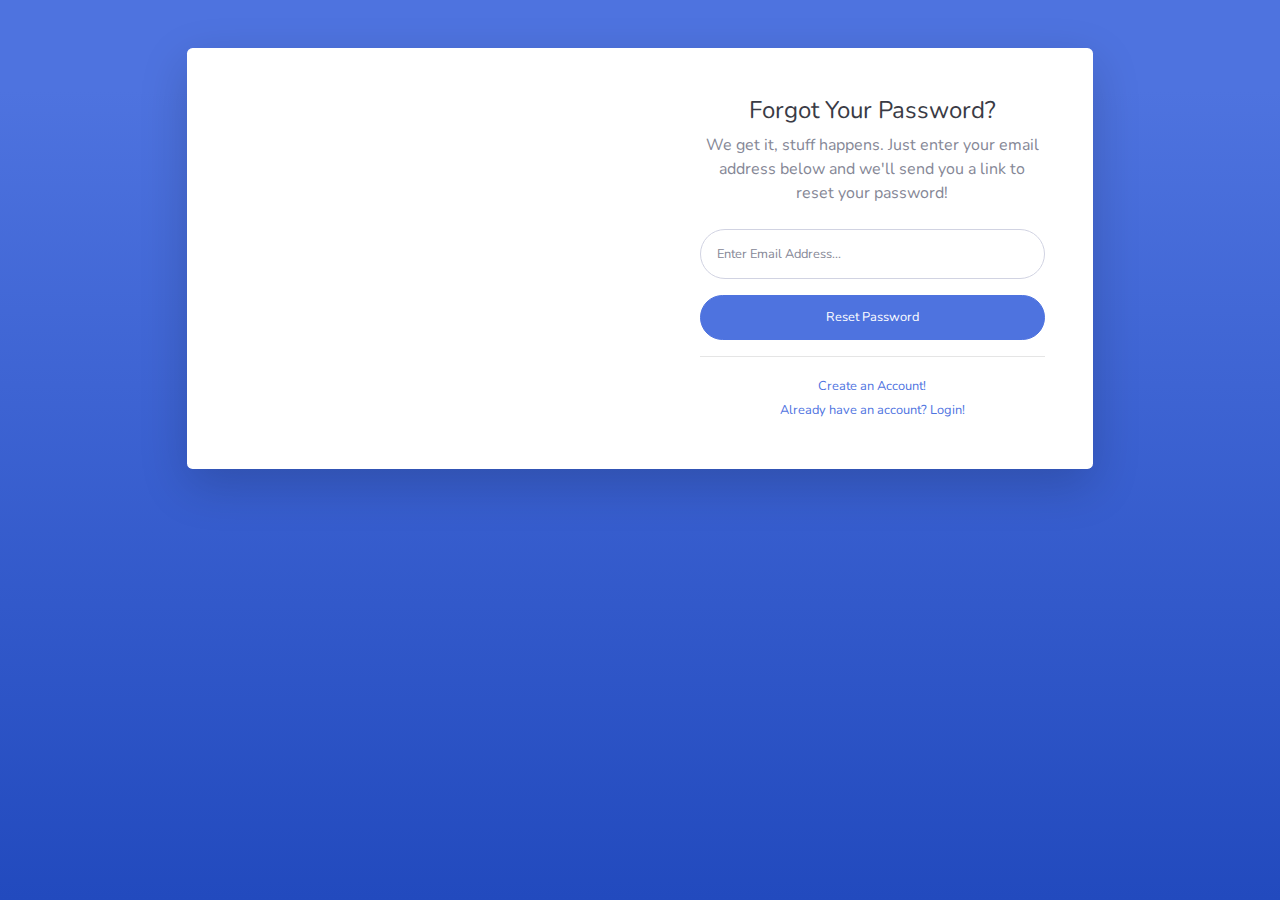
<file: public/backend/forgot-password.html>
<!DOCTYPE html>
<html lang="en">

<head>

  <meta charset="utf-8">
  <meta http-equiv="X-UA-Compatible" content="IE=edge">
  <meta name="viewport" content="width=device-width, initial-scale=1, shrink-to-fit=no">
  <meta name="description" content="">
  <meta name="author" content="">

  <title>SB Admin 2 - Forgot Password</title>

  <!-- Custom fonts for this template-->
  <link href="vendor/fontawesome-free/css/all.min.css" rel="stylesheet" type="text/css">
  <link href="https://fonts.googleapis.com/css?family=Nunito:200,200i,300,300i,400,400i,600,600i,700,700i,800,800i,900,900i" rel="stylesheet">

  <!-- Custom styles for this template-->
  <link href="css/sb-admin-2.min.css" rel="stylesheet">

</head>

<body class="bg-gradient-primary">

  <div class="container">

    <!-- Outer Row -->
    <div class="row justify-content-center">

      <div class="col-xl-10 col-lg-12 col-md-9">

        <div class="card o-hidden border-0 shadow-lg my-5">
          <div class="card-body p-0">
            <!-- Nested Row within Card Body -->
            <div class="row">
              <div class="col-lg-6 d-none d-lg-block bg-password-image"></div>
              <div class="col-lg-6">
                <div class="p-5">
                  <div class="text-center">
                    <h1 class="h4 text-gray-900 mb-2">Forgot Your Password?</h1>
                    <p class="mb-4">We get it, stuff happens. Just enter your email address below and we'll send you a link to reset your password!</p>
                  </div>
                  <form class="user">
                    <div class="form-group">
                      <input type="email" class="form-control form-control-user" id="exampleInputEmail" aria-describedby="emailHelp" placeholder="Enter Email Address...">
                    </div>
                    <a href="login.html" class="btn btn-primary btn-user btn-block">
                      Reset Password
                    </a>
                  </form>
                  <hr>
                  <div class="text-center">
                    <a class="small" href="register.html">Create an Account!</a>
                  </div>
                  <div class="text-center">
                    <a class="small" href="login.html">Already have an account? Login!</a>
                  </div>
                </div>
              </div>
            </div>
          </div>
        </div>

      </div>

    </div>

  </div>

  <!-- Bootstrap core JavaScript-->
  <script src="vendor/jquery/jquery.min.js"></script>
  <script src="vendor/bootstrap/js/bootstrap.bundle.min.js"></script>

  <!-- Core plugin JavaScript-->
  <script src="vendor/jquery-easing/jquery.easing.min.js"></script>

  <!-- Custom scripts for all pages-->
  <script src="js/sb-admin-2.min.js"></script>

</body>

</html>
</file>
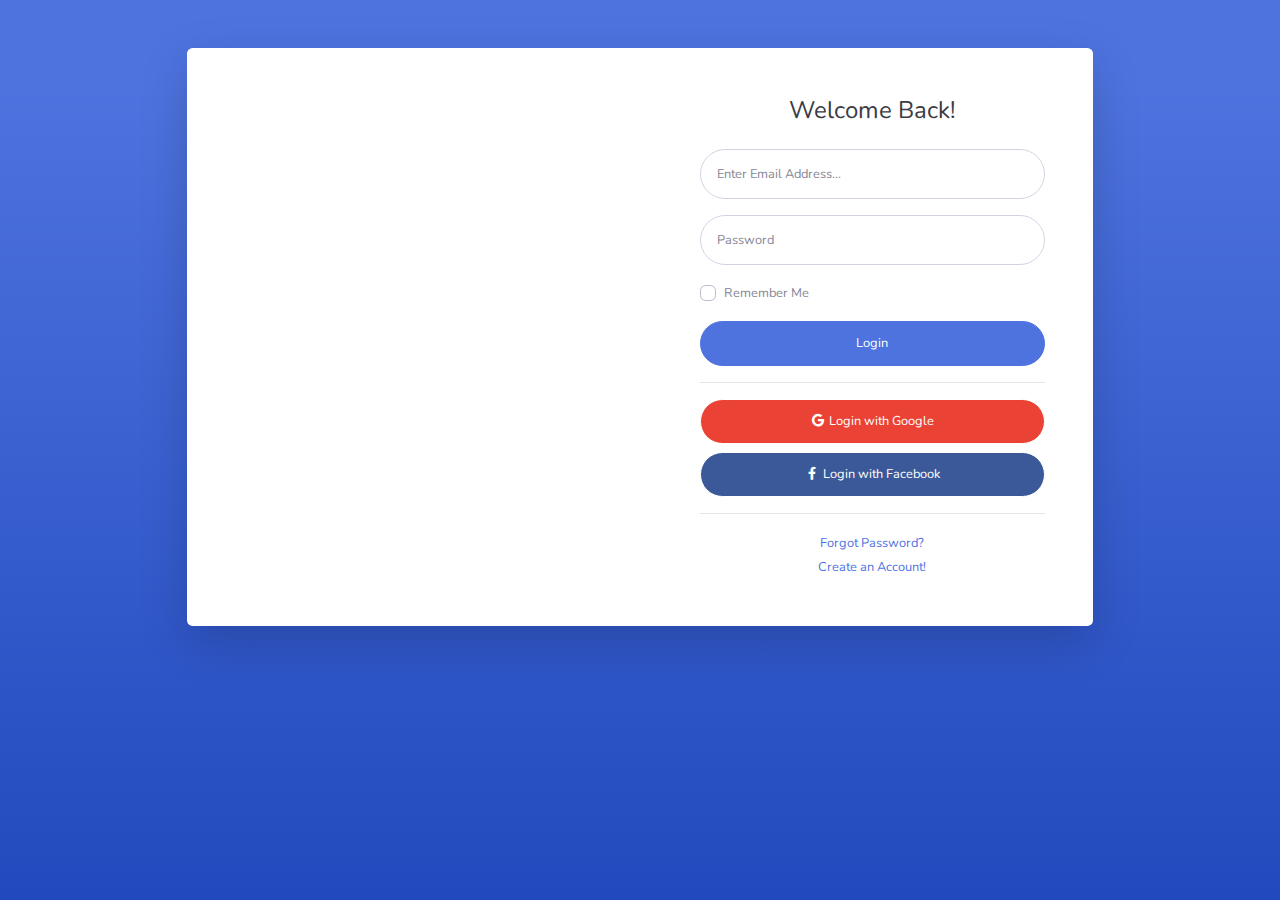
<file: public/backend/login.html>
<!DOCTYPE html>
<html lang="en">

<head>

  <meta charset="utf-8">
  <meta http-equiv="X-UA-Compatible" content="IE=edge">
  <meta name="viewport" content="width=device-width, initial-scale=1, shrink-to-fit=no">
  <meta name="description" content="">
  <meta name="author" content="">

  <title>SB Admin 2 - Login</title>

  <!-- Custom fonts for this template-->
  <link href="vendor/fontawesome-free/css/all.min.css" rel="stylesheet" type="text/css">
  <link href="https://fonts.googleapis.com/css?family=Nunito:200,200i,300,300i,400,400i,600,600i,700,700i,800,800i,900,900i" rel="stylesheet">

  <!-- Custom styles for this template-->
  <link href="css/sb-admin-2.min.css" rel="stylesheet">

</head>

<body class="bg-gradient-primary">

  <div class="container">

    <!-- Outer Row -->
    <div class="row justify-content-center">

      <div class="col-xl-10 col-lg-12 col-md-9">

        <div class="card o-hidden border-0 shadow-lg my-5">
          <div class="card-body p-0">
            <!-- Nested Row within Card Body -->
            <div class="row">
              <div class="col-lg-6 d-none d-lg-block bg-login-image"></div>
              <div class="col-lg-6">
                <div class="p-5">
                  <div class="text-center">
                    <h1 class="h4 text-gray-900 mb-4">Welcome Back!</h1>
                  </div>
                  <form class="user">
                    <div class="form-group">
                      <input type="email" class="form-control form-control-user" id="exampleInputEmail" aria-describedby="emailHelp" placeholder="Enter Email Address...">
                    </div>
                    <div class="form-group">
                      <input type="password" class="form-control form-control-user" id="exampleInputPassword" placeholder="Password">
                    </div>
                    <div class="form-group">
                      <div class="custom-control custom-checkbox small">
                        <input type="checkbox" class="custom-control-input" id="customCheck">
                        <label class="custom-control-label" for="customCheck">Remember Me</label>
                      </div>
                    </div>
                    <a href="index.html" class="btn btn-primary btn-user btn-block">
                      Login
                    </a>
                    <hr>
                    <a href="index.html" class="btn btn-google btn-user btn-block">
                      <i class="fab fa-google fa-fw"></i> Login with Google
                    </a>
                    <a href="index.html" class="btn btn-facebook btn-user btn-block">
                      <i class="fab fa-facebook-f fa-fw"></i> Login with Facebook
                    </a>
                  </form>
                  <hr>
                  <div class="text-center">
                    <a class="small" href="forgot-password.html">Forgot Password?</a>
                  </div>
                  <div class="text-center">
                    <a class="small" href="register.html">Create an Account!</a>
                  </div>
                </div>
              </div>
            </div>
          </div>
        </div>

      </div>

    </div>

  </div>

  <!-- Bootstrap core JavaScript-->
  <script src="vendor/jquery/jquery.min.js"></script>
  <script src="vendor/bootstrap/js/bootstrap.bundle.min.js"></script>

  <!-- Core plugin JavaScript-->
  <script src="vendor/jquery-easing/jquery.easing.min.js"></script>

  <!-- Custom scripts for all pages-->
  <script src="js/sb-admin-2.min.js"></script>

</body>

</html>
</file>
<file: public/frontend/styles/main.css>
body {
  font-family: 'Assistant', sans-serif;
  background-color: #ffffff;
  color: #071C4D;
}

.navbar-light .navbar-nav .nav-link {
  color: #ffffff;
}

.navbar-light .navbar-nav .nav-link.active {
  font-weight: bold;
  color: #ffffff;
}

.btn-login {
  border: 2px solid;
  border-radius: 15px;
  color: white;
}

.btn-login.btn-login:hover {
  background-color: #051334;
  color: #ffffff;
  border: 2px solid #050505;
}

.navbar-brand img {
  max-height: 40px;
}

header {
  background-size: cover;
  padding: 180px 0 165px;
  margin-top: -70px;
  background-image: url("../images/Group 15.png");
}

header h1 {
  font-family: 'Playfair Display', serif;
  font-weight: bold;
  color: #0422AD;
}

header .btn-get-started {
  margin-top: 40px;
  padding: 10px 70px 10px 70px;
  border-radius: 30px;
  background-color: #051334;
  border: none;
}

header .btn-get-started.btn-get-started:hover {
  background-color: black;
}

.section-stats {
  top: -15px;
  position: relative;
  z-index: 9999999999;
  margin-top: -50px;
  background-color: #ffffff;
  border-radius: 30px;
}

.section-stats .stats-detail {
  padding-top: 10px;
  -ms-flex-item-align: center;
      -ms-grid-row-align: center;
      align-self: center;
  text-align: center;
}

.section-stats h2 {
  font-size: 20px;
  margin-bottom: 0;
}

.section-stats p {
  font-size: 15px;
  font-weight: bold;
}

.section-populer {
  min-height: 540px;
  background-color: #051334;
  margin-top: -50px;
}

.section-populer .section-populer-heading {
  margin-top: 150px;
}

.section-populer .section-populer-heading h2 {
  color: #ffffff;
  font-family: 'Playfair Display', serif;
  font-weight: bold;
  font-size: 60px;
}

.section-populer .section-populer-heading p {
  color: #ffffff;
  font-family: 'Playfair Display', serif;
  font-weight: bold;
}

.section-populer-content .section-populer-travel {
  margin-top: -190px;
}

.section-populer-content .section-populer-travel .card-travel {
  border-radius: 15px;
  min-height: 380px;
  background-color: #000000;
  color: #ffffff;
  background-size: cover;
  margin-bottom: 20px;
  padding: 30px;
}

.section-populer-content .section-populer-travel .travel-country {
  font-size: 18px;
  color: #071C4D;
}

.section-populer-content .section-populer-travel .travel-location {
  font-size: 26px;
  color: #071C4D;
}

.section-populer-content .section-populer-travel .travel-button .btn-travel-details {
  background-color: #071C4D;
  color: #ffffff;
}

.section-populer-content .section-populer-travel .travel-button .btn-travel-details:hover {
  background-color: #0422AD;
  color: #ffffff;
}

.section-networks {
  background-color: #ffffff;
  margin-top: -170px;
  padding-top: 240px;
  padding-bottom: 50px;
}

.section-networks h2 {
  font-family: 'Playfair Display', sans-serif;
  font-weight: bold;
}

.section-networks img {
  max-width: 100%;
}

.section-testimonial-heading {
  background: #F7F9FF;
  min-height: 506px;
  padding-top: 50px;
}

.section-testimonial-heading h2 {
  font-family: 'Playfair Display', sans-serif;
  font-weight: bold;
  font-size: 40px;
  text-align: center;
  color: #071C4D;
}

.section-testimonial-heading p {
  font-size: 18px;
}

.section-testimonial-content .card {
  border-radius: 10px;
}

.section-testimonial-content h3 {
  font-size: 22px;
}

.section-testimonial-content .testimonial {
  font-family: Asistant;
  font-weight: 300;
  font-size: 26px;
  text-align: center;
  color: #6e6e6e6e;
}

.section-testimonial-content .trip-to {
  font-weight: normal;
  font-size: 22px;
  color: #6e6e6e6e;
}

@media (max-width: 576px) {
  .navbar-light .navbar-nav .nav-link {
    text-align: center;
    color: #051334;
  }
  .navbar-light .navbar-nav .nav-link.active {
    font-weight: bold;
    color: #051334;
  }
  .dropdown {
    margin-left: 10px;
  }
  .section-stats {
    text-align: center;
    width: 70%;
    top: -20px;
    left: 20%;
    position: relative;
    z-index: 9999999999;
    margin-top: -50px;
    background-color: #ffffff;
    border-radius: 30px;
  }
  .section-stats .stats-detail {
    padding-top: 10px;
    -ms-flex-item-align: center;
        -ms-grid-row-align: center;
        align-self: center;
    text-align: center;
  }
  .section-stats h2 {
    font-size: 15px;
    margin-bottom: 0;
  }
  .section-stats p {
    font-size: 10px;
    font-weight: bold;
  }
}

.section-populer-travel {
  margin-top: -200px;
}

.section-populer-travel .card {
  margin-bottom: 40px;
}

.btn-get-started {
  background-color: #ff9353;
  color: #ffffff;
}

.btn-get-started:hover {
  background-color: #ff9353;
  color: #ffffff;
}

.btn-need-help {
  background-color: #F2F2F2;
  color: #051334;
}

.btn-need-help:hover {
  background-color: #ff9353;
  color: #ffffff;
}

.section-footer a {
  color: #071C4D;
}

.section-detail-header {
  background-color: #051334;
  min-height: 340px;
  margin-top: -60px;
}

@media (min-width: 576px) {
  .navbar-light .navbar-nav .nav-link {
    text-align: center;
    color: #051334;
  }
  .navbar-light .navbar-nav .nav-link.active {
    font-weight: bold;
    color: #051334;
  }
  .dropdown {
    margin-left: 10px;
  }
  .section-populer-travel {
    margin-top: -200px;
  }
  .section-populer-travel .card {
    margin-bottom: 40px;
  }
}

.section-testimonial-content {
  padding-bottom: 50px;
}

@media (min-width: 768px) {
  .navbar-light .navbar-nav .nav-link {
    text-align: center;
    color: #051334;
  }
  .navbar-light .navbar-nav .nav-link.active {
    font-weight: bold;
    color: #051334;
  }
  .dropdown {
    margin-left: 10px;
  }
  .section-populer-content .card {
    margin-top: -200px;
  }
}
/*# sourceMappingURL=main.css.map */
</file>
<file: public/frontend/libraries/xZoom-master/doc/css/prism.css>
/* http://prismjs.com/download.html?themes=prism-coy&languages=markup+css+clike+javascript&plugins=line-highlight+line-numbers+show-language */
/**
 * prism.js Coy theme for JavaScript, CoffeeScript, CSS and HTML
 * Based on https://github.com/tshedor/workshop-wp-theme (Example: http://workshop.kansan.com/category/sessions/basics or http://workshop.timshedor.com/category/sessions/basics);
 * @author Tim  Shedor
 */

code[class*="language-"],
pre[class*="language-"] {
	color: black;
	font-family: Consolas, Monaco, 'Andale Mono', monospace;
	direction: ltr;
	text-align: left;
	white-space: pre;
	word-spacing: normal;
	word-break: normal;
	line-height: 1.5;

	-moz-tab-size: 4;
	-o-tab-size: 4;
	tab-size: 4;

	-webkit-hyphens: none;
	-moz-hyphens: none;
	-ms-hyphens: none;
	hyphens: none;
}

/* Code blocks */
pre[class*="language-"] {
	position: relative;
	margin: .5em 0;
	-webkit-box-shadow: -1px 0px 0px 0px #358ccb, 0px 0px 0px 1px #dfdfdf;
	-moz-box-shadow: -1px 0px 0px 0px #358ccb, 0px 0px 0px 1px #dfdfdf;
	box-shadow: -1px 0px 0px 0px #358ccb, 0px 0px 0px 1px #dfdfdf;
	border-left: 10px solid #358ccb;
	background-color: #fdfdfd;
	background-image: -webkit-linear-gradient(transparent 50%, rgba(69, 142, 209, 0.04) 50%);
	background-image: -moz-linear-gradient(transparent 50%, rgba(69, 142, 209, 0.04) 50%);
	background-image: -ms-linear-gradient(transparent 50%, rgba(69, 142, 209, 0.04) 50%);
	background-image: -o-linear-gradient(transparent 50%, rgba(69, 142, 209, 0.04) 50%);
	background-image: linear-gradient(transparent 50%, rgba(69, 142, 209, 0.04) 50%);
	background-size: 3em 3em;
	background-origin: content-box;
	overflow: visible;
	max-height: 30em;
}

code[class*="language"] {
	max-height: inherit;
	height: 100%;
	padding: 0 1em;
	display: block;
	overflow: auto;
}

/* Margin bottom to accomodate shadow */
:not(pre) > code[class*="language-"],
pre[class*="language-"] {
	background-color: #fdfdfd;
	-webkit-box-sizing: border-box;
	-moz-box-sizing: border-box;
	box-sizing: border-box;
	margin-bottom: 1em;
}

/* Inline code */
:not(pre) > code[class*="language-"] {
	position: relative;
	padding: .2em;
	-webkit-border-radius: 0.3em;
	-moz-border-radius: 0.3em;
	-ms-border-radius: 0.3em;
	-o-border-radius: 0.3em;
	border-radius: 0.3em;
	color: #c92c2c;
	border: 1px solid rgba(0, 0, 0, 0.1);
}

pre[class*="language-"]:before,
pre[class*="language-"]:after {
	content: '';
	z-index: -2;
	display: block;
	position: absolute;
	bottom: 0.75em;
	left: 0.18em;
	width: 40%;
	height: 20%;
	-webkit-box-shadow: 0px 13px 8px #979797;
	-moz-box-shadow: 0px 13px 8px #979797;
	box-shadow: 0px 13px 8px #979797;
	-webkit-transform: rotate(-2deg);
	-moz-transform: rotate(-2deg);
	-ms-transform: rotate(-2deg);
	-o-transform: rotate(-2deg);
	transform: rotate(-2deg);
}

:not(pre) > code[class*="language-"]:after,
pre[class*="language-"]:after {
	right: 0.75em;
	left: auto;
	-webkit-transform: rotate(2deg);
	-moz-transform: rotate(2deg);
	-ms-transform: rotate(2deg);
	-o-transform: rotate(2deg);
	transform: rotate(2deg);
}

.token.comment,
.token.block-comment,
.token.prolog,
.token.doctype,
.token.cdata {
	color: #7D8B99;
}

.token.punctuation {
	color: #5F6364;
}

.token.property,
.token.tag,
.token.boolean,
.token.number,
.token.function-name,
.token.constant,
.token.symbol,
.token.deleted {
	color: #c92c2c;
}

.token.selector,
.token.attr-name,
.token.string,
.token.char,
.token.function,
.token.builtin,
.token.inserted {
	color: #2f9c0a;
}

.token.operator,
.token.entity,
.token.url,
.token.variable {
	color: #a67f59;
	background: rgba(255, 255, 255, 0.5);
}

.token.atrule,
.token.attr-value,
.token.keyword,
.token.class-name {
	color: #1990b8;
}

.token.regex,
.token.important {
	color: #e90;
}

.language-css .token.string,
.style .token.string {
	color: #a67f59;
	background: rgba(255, 255, 255, 0.5);
}

.token.important {
	font-weight: normal;
}

.token.entity {
	cursor: help;
}

.namespace {
	opacity: .7;
}

@media screen and (max-width: 767px) {
	pre[class*="language-"]:before,
	pre[class*="language-"]:after {
		bottom: 14px;
		-webkit-box-shadow: none;
		-moz-box-shadow: none;
		box-shadow: none;
	}

}

/* Plugin styles */
.token.tab:not(:empty):before,
.token.cr:before,
.token.lf:before {
	color: #e0d7d1;
}

/* Plugin styles: Line Numbers */
pre[class*="language-"].line-numbers {
	padding-left: 0;
}

pre[class*="language-"].line-numbers code {
	padding-left: 3.8em;
}

pre[class*="language-"].line-numbers .line-numbers-rows {
	left: 0;
}

pre[data-line] {
	position: relative;
	padding: 1em 0 1em 3em;
}

.line-highlight {
	position: absolute;
	left: 0;
	right: 0;
	padding: inherit 0;
	margin-top: 1em; /* Same as .prism’s padding-top */

	background: hsla(24, 20%, 50%,.08);
	background: -moz-linear-gradient(left, hsla(24, 20%, 50%,.1) 70%, hsla(24, 20%, 50%,0));
	background: -webkit-linear-gradient(left, hsla(24, 20%, 50%,.1) 70%, hsla(24, 20%, 50%,0));
	background: -o-linear-gradient(left, hsla(24, 20%, 50%,.1) 70%, hsla(24, 20%, 50%,0));
	background: linear-gradient(left, hsla(24, 20%, 50%,.1) 70%, hsla(24, 20%, 50%,0));
	
	pointer-events: none;
	
	line-height: inherit;
	white-space: pre;
}

	.line-highlight:before,
	.line-highlight[data-end]:after {
		content: attr(data-start);
		position: absolute;
		top: .4em;
		left: .6em;
		min-width: 1em;
		padding: 0 .5em;
		background-color: hsla(24, 20%, 50%,.4);
		color: hsl(24, 20%, 95%);
		font: bold 65%/1.5 sans-serif;
		text-align: center;
		vertical-align: .3em;
		border-radius: 999px;
		text-shadow: none;
		box-shadow: 0 1px white;
	}
	
	.line-highlight[data-end]:after {
		content: attr(data-end);
		top: auto;
		bottom: .4em;
	}
pre.line-numbers {
	position: relative;
	padding-left: 3.8em;
	counter-reset: linenumber;
}

pre.line-numbers > code {
	position: relative;
}

.line-numbers .line-numbers-rows {
	position: absolute;
	pointer-events: none;
	top: 0;
	font-size: 100%;
	left: -3.8em;
	width: 3em; /* works for line-numbers below 1000 lines */
	letter-spacing: -1px;
	border-right: 1px solid #999;

	-webkit-user-select: none;
	-moz-user-select: none;
	-ms-user-select: none;
	user-select: none;

}

	.line-numbers-rows > span {
		pointer-events: none;
		display: block;
		counter-increment: linenumber;
	}

		.line-numbers-rows > span:before {
			content: counter(linenumber);
			color: #999;
			display: block;
			padding-right: 0.8em;
			text-align: right;
		}
pre[class*='language-'] {
	position: relative;
}
pre[class*='language-'] > code[data-language] {
	overflow: scroll;
	max-height: 28em;
	display: block;
}
pre[class*='language-'] > code[data-language]::before {
	content: attr(data-language);
	color: black;
	background-color: #CFCFCF;
	display: inline-block;
	position: absolute;
	top: 0;
	right: 0;
	font-size: 0.9em;
	border-radius: 0 0 0 5px;
	padding: 0 0.5em;
	text-shadow: none;
}
</file>
<file: public/frontend/libraries/xZoom-master/doc/css/manual.css>
/*demo styles for xZoom*/
.container { padding: 15px; }
section { padding-top: 20px; }
.padding-top0 { padding-top: 0px !important; }
p { margin-top: 10px; }
.line { padding-top: 10px; padding-bottom: 10px; }
.green { color: green !important; }
</file>
<file: public/frontend/styles/detail.css>
body {
  font-family: 'Assistant', sans-serif;
  background-color: #ffffff;
  color: #071C4D;
}

.navbar-light .navbar-nav .nav-link {
  color: #ffffff;
}

.navbar-light .navbar-nav .nav-link:hover {
  background-color: #fefefe;
  border-radius: 15px;
  opacity: 50%;
}

.navbar-light .navbar-nav .active {
  color: white !important;
}

.navbar-light .navbar-nav .active:hover {
  color: black !important;
}

.btn-login {
  border: 2px solid black;
  border-radius: 15px;
  color: white;
}

.btn-login.btn-login:hover {
  background-color: black;
  color: #ffffff;
  border: 2px solid #050505;
}

.navbar-brand img {
  max-height: 40px;
}

.section-detail-header {
  background-color: #051334;
  min-height: 340px;
  margin-top: -70px;
}

.section-details-content {
  margin-top: -250px;
}

.section-details-content .breadcrumb-item {
  color: white;
}

.card-details {
  padding: 30px;
  border-radius: 11px;
}

.card-details h1 {
  font-family: Assistant;
  font-size: 26px;
}

.card-details p {
  font-family: Assistant;
  font-size: 18px;
  font-weight: lighter;
}

.card-details h2 {
  font-family: Assistant;
  font-size: 20px;
}

.card-details .features {
  margin-top: 20px;
}

.card-details .features h3 {
  font-size: 18px;
  color: #071C4D;
  margin-bottom: 0;
}

.card-details .features p {
  margin-bottom: 0;
}

.card-details .features .description {
  margin-left: 10px;
  overflow: hidden;
  float: left;
}

.card-details .features .description .features-images {
  width: 45px;
  height: 45px;
}

.card-details .gallery .xzoom-container {
  display: block;
}

.card-details .gallery .xzoom-container .xzoom {
  width: 100%;
  -webkit-box-shadow: none;
          box-shadow: none;
  margin-bottom: 10px;
}

.card-details .gallery .xzoom-container .xactive {
  border: 4px solid #1ABC9C;
  -webkit-box-shadow: none;
          box-shadow: none;
}

.card-details .xzoom-thumbs {
  display: -webkit-box;
  display: -ms-flexbox;
  display: flex;
  -webkit-box-pack: center;
      -ms-flex-pack: center;
          justify-content: center;
}

.card-details .xzoom-thumbs .xzoom-gallery {
  margin: 5px;
}

.card-detail {
  padding: 30px;
}

.card-detail h2 {
  font-size: 20px;
  font-family: Assistant;
}

@media (max-width: 576px) {
  .navbar-light .navbar-nav .nav-link {
    text-align: center;
    color: #051334;
  }
  .navbar-light .navbar-nav .nav-link.active {
    font-weight: bold;
    color: #051334;
  }
  .dropdown {
    margin-left: 10px;
  }
}

@media (min-width: 576px) {
  .navbar-light .navbar-nav .nav-link {
    text-align: center;
    color: #051334;
  }
  .navbar-light .navbar-nav .nav-link.active {
    font-weight: bold;
    color: #051334;
  }
  .dropdown {
    margin-left: 10px;
  }
}

@media (min-width: 768px) {
  .navbar-light .navbar-nav .nav-link {
    text-align: center;
    color: white;
  }
  .navbar-light .navbar-nav .nav-link.active {
    font-weight: bold;
    color: #051334;
  }
  .dropdown {
    margin-left: 10px;
  }
}
/*# sourceMappingURL=detail.css.map */
</file>
<file: public/frontend/libraries/xzoom/xzoom.css>
/* Compatibility styles for frameworks like bootstrap, foundation e.t.c */
.xzoom-source img, .xzoom-preview img, .xzoom-lens img {
  display: block;
  max-width: none;
  max-height: none;
  -webkit-transition: none;
  -moz-transition: none;
  -o-transition: none;
  transition: none;
}
/* --------------- */

/* xZoom Styles below */
.xzoom-container { 
  display: inline-block;
}

.xzoom-thumbs {
  text-align: center;
  margin-bottom: 10px;
}

.xzoom { 
  -webkit-box-shadow: 0px 0px 5px 0px rgba(0,0,0,0.5);
  -moz-box-shadow: 0px 0px 5px 0px rgba(0,0,0,0.5);
  box-shadow: 0px 0px 5px 0px rgba(0,0,0,0.5);  
}
.xzoom2, .xzoom3, .xzoom4, .xzoom5 {
  -webkit-box-shadow: 0px 0px 5px 0px rgba(0,0,0,0.5);
  -moz-box-shadow: 0px 0px 5px 0px rgba(0,0,0,0.5);
  box-shadow: 0px 0px 5px 0px rgba(0,0,0,0.5);
}

/* Thumbs */
.xzoom-gallery, .xzoom-gallery2, .xzoom-gallery3, .xzoom-gallery4, .xzoom-gallery5 {
  border: 1px solid #cecece;
  margin-left: 5px;
  margin-bottom: 10px;
}

.xzoom-source, .xzoom-hidden {
  display: block;
  position: static;
  float: none;
  clear: both;
}

/* Everything out of border is hidden */
.xzoom-hidden {
  overflow: hidden;
}

/* Preview */
.xzoom-preview {
  border: 1px solid #888;
  background: #2f4f4f;
  box-shadow: -0px -0px 10px rgba(0,0,0,0.50);
}

/* Lens */
.xzoom-lens {
  border: 1px solid #555;
  box-shadow: -0px -0px 10px rgba(0,0,0,0.50);
  cursor: crosshair;
}

/* Loading */
.xzoom-loading {
  background-position: center center;
  background-repeat: no-repeat;
  border-radius: 100%;
  opacity: .7;
  background: url(../images/xloading.gif);
  width: 48px;
  height: 48px;
}

/* Additional class that applied to thumb when it is active */
.xactive {
  -webkit-box-shadow: 0px 0px 3px 0px rgba(74,169,210,1);
  -moz-box-shadow: 0px 0px 3px 0px rgba(74,169,210,1);
  box-shadow: 0px 0px 3px 0px rgba(74,169,210,1); 
  border: 1px solid #4aaad2;
}

/* Caption */
.xzoom-caption {
  position: absolute;
  bottom: -43px;
  left: 0;
  background: #000;
  width: 100%;
  text-align: left;
}

.xzoom-caption span {
  color: #fff;
  font-family: Arial, sans-serif;
  display: block;
  font-size: 0.75em;
  font-weight: bold;
  padding: 10px;
}
</file>
<file: public/frontend/libraries/xzoom/dist/xzoom.css>
/* Compatibility styles for frameworks like bootstrap, foundation e.t.c */
.xzoom-source img, .xzoom-preview img, .xzoom-lens img {
  display: block;
  max-width: none;
  max-height: none;
  -webkit-transition: none;
  -moz-transition: none;
  -o-transition: none;
  transition: none;
}
/* --------------- */

/* xZoom Styles below */
.xzoom-container { 
  display: inline-block;
}

.xzoom-thumbs {
  text-align: center;
  margin-bottom: 10px;
}

.xzoom { 
  -webkit-box-shadow: 0px 0px 5px 0px rgba(0,0,0,0.5);
  -moz-box-shadow: 0px 0px 5px 0px rgba(0,0,0,0.5);
  box-shadow: 0px 0px 5px 0px rgba(0,0,0,0.5);  
}
.xzoom2, .xzoom3, .xzoom4, .xzoom5 {
  -webkit-box-shadow: 0px 0px 5px 0px rgba(0,0,0,0.5);
  -moz-box-shadow: 0px 0px 5px 0px rgba(0,0,0,0.5);
  box-shadow: 0px 0px 5px 0px rgba(0,0,0,0.5);
}

/* Thumbs */
.xzoom-gallery, .xzoom-gallery2, .xzoom-gallery3, .xzoom-gallery4, .xzoom-gallery5 {
  border: 1px solid #cecece;
  margin-left: 5px;
  margin-bottom: 10px;
}

.xzoom-source, .xzoom-hidden {
  display: block;
  position: static;
  float: none;
  clear: both;
}

/* Everything out of border is hidden */
.xzoom-hidden {
  overflow: hidden;
}

/* Preview */
.xzoom-preview {
  border: 1px solid #888;
  background: #2f4f4f;
  box-shadow: -0px -0px 10px rgba(0,0,0,0.50);
}

/* Lens */
.xzoom-lens {
  border: 1px solid #555;
  box-shadow: -0px -0px 10px rgba(0,0,0,0.50);
  cursor: crosshair;
}

/* Loading */
.xzoom-loading {
  background-position: center center;
  background-repeat: no-repeat;
  border-radius: 100%;
  opacity: .7;
  background: url(../images/xloading.gif);
  width: 48px;
  height: 48px;
}

/* Additional class that applied to thumb when it is active */
.xactive {
  -webkit-box-shadow: 0px 0px 3px 0px rgba(74,169,210,1);
  -moz-box-shadow: 0px 0px 3px 0px rgba(74,169,210,1);
  box-shadow: 0px 0px 3px 0px rgba(74,169,210,1); 
  border: 1px solid #4aaad2;
}

/* Caption */
.xzoom-caption {
  position: absolute;
  bottom: -43px;
  left: 0;
  background: #000;
  width: 100%;
  text-align: left;
}

.xzoom-caption span {
  color: #fff;
  font-family: Arial, sans-serif;
  display: block;
  font-size: 0.75em;
  font-weight: bold;
  padding: 10px;
}
</file>
<file: public/frontend/libraries/gijgo/css/gijgo.min.css>
.gj-button-md,.gj-text-align-center{text-align:center}.gj-button-md,.gj-modal{overflow:hidden;outline:0}.gj-button-md,.gj-button-md-group{position:relative;vertical-align:middle}.gj-button,.gj-button-md,.gj-cursor-pointer{cursor:pointer}.gj-button{background-color:#f5f5f5;border:1px solid #ddd;color:#000;border-radius:3px;padding:6px 10px}.gj-unselectable{-webkit-touch-callout:none;-webkit-user-select:none;-khtml-user-select:none;-moz-user-select:none;-ms-user-select:none;user-select:none}.gj-row{display:-webkit-box;display:-ms-flexbox;display:flex;-ms-flex-wrap:wrap;flex-wrap:wrap}.gj-margin-left-5{margin-left:5px}.gj-margin-left-10{margin-left:10px}.gj-width-full{width:100%}.gj-font-size-16{font-size:16px}.gj-hidden{display:none}.gj-button-md{background:0 0;border:none;border-radius:2px;color:rgba(0,0,0,.87);height:36px;margin:0;min-width:64px;padding:0 16px;display:inline-block;font-family:Roboto,Helvetica,Arial,sans-serif;font-size:1rem;font-weight:500;text-transform:uppercase;letter-spacing:0;will-change:box-shadow;transition:box-shadow .2s cubic-bezier(.4,0,1,1),background-color .2s cubic-bezier(.4,0,.2,1),color .2s cubic-bezier(.4,0,.2,1);text-decoration:none;line-height:36px;-webkit-user-select:none;-moz-user-select:none;-ms-user-select:none;user-select:none}.gj-button-md:hover{background-color:rgba(158,158,158,.2)}.gj-button-md:disabled{color:rgba(0,0,0,.26);background:0 0}.gj-button-md .gj-icon,.gj-button-md .material-icons{vertical-align:middle}.gj-button-md.gj-button-md-icon{width:24px;height:31px;min-width:24px;padding:0;display:table}ul.gj-list-bootstrap li [data-role=image],ul.gj-list-md li [data-role=checkbox],ul.gj-list-md li [data-role=image]{height:24px;width:24px}.gj-button-md.gj-button-md-icon .gj-icon,.gj-button-md.gj-button-md-icon .material-icons{display:table-cell;margin-right:0;width:24px;height:24px}.gj-button-md.active{background-color:rgba(158,158,158,.4)}.gj-button-md-group{display:inline-block}.gj-textbox-md{border:none;border-bottom:1px solid rgba(0,0,0,.42);display:block;font-family:Helvetica,Arial,sans-serif;font-size:16px;line-height:16px;padding:4px 0;margin:0;width:100%;background:0 0;text-align:left;color:rgba(0,0,0,.87)}.gj-textbox-md:active,.gj-textbox-md:focus{border-bottom:2px solid rgba(0,0,0,.42);outline:0}.gj-textbox-md::placeholder{color:#8e8e8e}.gj-textbox-md:-ms-input-placeholder{color:#8e8e8e}.gj-textbox-md::-ms-input-placeholder{color:#8e8e8e}.gj-md-spacer-24{min-width:24px;width:24px;display:inline-block}.gj-md-spacer-32{min-width:32px;width:32px;display:inline-block}.gj-modal{position:fixed;top:0;right:0;bottom:0;left:0;z-index:1203;display:none;-webkit-overflow-scrolling:touch;background-color:rgba(0,0,0,.54118);transition:.2s ease opacity;will-change:opacity}ul.gj-list li [data-role=wrapper]{display:table;width:100%}ul.gj-list li [data-role=checkbox],ul.gj-list li [data-role=image]{display:table-cell;vertical-align:middle;text-align:center}ul.gj-list li [data-role=display]{display:table-cell;vertical-align:middle;cursor:pointer}ul.gj-list li [data-role=display]:empty:before{content:"\200b"}ul.gj-list-bootstrap{padding-left:0;margin-bottom:0}ul.gj-list-bootstrap li{padding:0}ul.gj-list-bootstrap li [data-role=wrapper]{padding:0 10px}ul.gj-list-bootstrap li [data-role=checkbox]{width:24px;padding:3px}ul.gj-list-bootstrap li [data-role=display]{padding:8px 0 8px 4px}.list-group-item.active ul li,.list-group-item.active:focus ul li,.list-group-item.active:hover ul li{text-shadow:none;color:initial}ul.gj-list-md{padding:0;list-style:none;line-height:24px;letter-spacing:0;color:#616161}.gj-picker-md,ul.gj-list-md li{font-family:Roboto,Helvetica,Arial,sans-serif;font-size:16px;font-weight:400;letter-spacing:.04em;line-height:1}ul.gj-list-md li{display:list-item;list-style-type:none;padding:0;min-height:unset;box-sizing:border-box;align-items:center;cursor:default;overflow:hidden;-webkit-flex-direction:row;-ms-flex-direction:row;flex-direction:row;-webkit-flex-wrap:nowrap;-ms-flex-wrap:nowrap;flex-wrap:nowrap}ul.gj-list-md li [data-role=display]{padding:8px 0 8px 5px;order:0;flex-grow:2;text-decoration:none;box-sizing:border-box;align-items:center;text-align:left;color:rgba(0,0,0,.87)}ul.gj-list-md li.disabled>[data-role=wrapper]>[data-role=display]{color:#9E9E9E}.gj-list-md-active{background:#e0e0e0;color:#3f51b5}.gj-picker{position:absolute;z-index:1203;background-color:#fff}.gj-picker .selected{color:#fff}.gj-picker-md{color:rgba(0,0,0,.87);border:1px solid #E0E0E0}.gj-modal .gj-picker-md{border:0}.gj-picker-md [role=header]{color:rgba(255,255,255,.54);display:flex;background:#2196f3;align-items:baseline;user-select:none;justify-content:center}.gj-picker-md [role=footer]{float:right;padding:10px}.gj-picker-md [role=footer] button.gj-button-md{color:#2196f3;font-weight:700;font-size:13px}.gj-picker-bootstrap{border:1px solid #E0E0E0}.gj-picker-bootstrap .selected{color:#888}.gj-picker-bootstrap [role=header]{background:#eee;color:#AAA}@font-face{font-family:gijgo-material;src:url(../fonts/gijgo-material.eot?235541);src:url(../fonts/gijgo-material.eot?235541#iefix) format('embedded-opentype'),url(../fonts/gijgo-material.ttf?235541) format('truetype'),url(../fonts/gijgo-material.woff?235541) format('woff'),url(../fonts/gijgo-material.svg?235541#gijgo-material) format('svg');font-weight:400;font-style:normal}.gj-icon{font-family:gijgo-material!important;font-size:24px;speak:none;font-style:normal;font-weight:400;font-variant:normal;text-transform:none;line-height:1;letter-spacing:0;-webkit-font-feature-settings:"liga";-moz-font-feature-settings:"liga=1";-moz-font-feature-settings:"liga";-ms-font-feature-settings:"liga" 1;font-feature-settings:"liga";-webkit-font-variant-ligatures:discretionary-ligatures;font-variant-ligatures:discretionary-ligatures;-webkit-font-smoothing:antialiased;-moz-osx-font-smoothing:grayscale}.gj-icon.undo:before{content:"\e900"}.gj-icon.vertical-align-top:before{content:"\e901"}.gj-icon.vertical-align-center:before{content:"\e902"}.gj-icon.vertical-align-bottom:before{content:"\e903"}.gj-icon.arrow-dropup:before{content:"\e904"}.gj-icon.clock:before{content:"\e905"}.gj-icon.refresh:before{content:"\e906"}.gj-icon.last-page:before{content:"\e907"}.gj-icon.first-page:before{content:"\e908"}.gj-icon.cancel:before{content:"\e909"}.gj-icon.clear:before{content:"\e90a"}.gj-icon.check-circle:before{content:"\e90b"}.gj-icon.delete:before{content:"\e90c"}.gj-icon.arrow-upward:before{content:"\e90d"}.gj-icon.arrow-forward:before{content:"\e90e"}.gj-icon.arrow-downward:before{content:"\e90f"}.gj-icon.arrow-back:before{content:"\e910"}.gj-icon.list-numbered:before{content:"\e911"}.gj-icon.list-bulleted:before{content:"\e912"}.gj-icon.indent-increase:before{content:"\e913"}.gj-icon.indent-decrease:before{content:"\e914"}.gj-icon.redo:before{content:"\e915"}.gj-icon.align-right:before{content:"\e916"}.gj-icon.align-left:before{content:"\e917"}.gj-icon.align-justify:before{content:"\e918"}.gj-icon.align-center:before{content:"\e919"}.gj-icon.strikethrough:before{content:"\e91a"}.gj-icon.italic:before{content:"\e91b"}.gj-icon.underlined:before{content:"\e91c"}.gj-icon.bold:before{content:"\e91d"}.gj-icon.arrow-dropdown:before{content:"\e91e"}.gj-icon.done:before{content:"\e91f"}.gj-icon.pencil:before{content:"\e920"}.gj-icon.minus:before{content:"\e921"}.gj-icon.plus:before{content:"\e922"}.gj-icon.chevron-up:before{content:"\e923"}.gj-icon.chevron-right:before{content:"\e924"}.gj-icon.chevron-down:before{content:"\e925"}.gj-icon.chevron-left:before{content:"\e926"}.gj-icon.event:before{content:"\e927"}.gj-draggable{cursor:move}.gj-resizable-handle{position:absolute;font-size:.1px;display:block;-ms-touch-action:none;touch-action:none;z-index:1203}.gj-dialog-bootstrap [data-role=title],.gj-dialog-bootstrap4 [data-role=title]{display:inline}.gj-dialog-bootstrap,.gj-dialog-bootstrap4,.gj-dialog-md{z-index:1202;overflow:hidden}.gj-resizable-n{cursor:n-resize;height:7px;width:100%;top:-5px;left:0}.gj-resizable-e{cursor:e-resize;width:7px;right:-5px;top:0;height:100%}.gj-resizable-s{cursor:s-resize;height:7px;width:100%;bottom:-5px;left:0}.gj-resizable-w{cursor:w-resize;width:7px;left:-5px;top:0;height:100%}.gj-resizable-se{cursor:se-resize;width:12px;height:12px;right:1px;bottom:1px}.gj-resizable-sw{cursor:sw-resize;width:9px;height:9px;left:-5px;bottom:-5px}.gj-resizable-nw{cursor:nw-resize;width:9px;height:9px;left:-5px;top:-5px}.gj-resizable-ne{cursor:ne-resize;width:9px;height:9px;right:-5px;top:-5px}.gj-dialog-footer{position:absolute;bottom:0;width:100%;margin-top:0}.gj-dialog-scrollable [data-role=body]{overflow-x:hidden;overflow-y:scroll}.gj-dialog-bootstrap [data-role=close]{line-height:1.42857143}.gj-dialog-bootstrap4 [data-role=close]{line-height:1.5}.gj-dialog-md{background-color:#FFF;border:none;box-shadow:0 11px 15px -7px rgba(0,0,0,.2),0 24px 38px 3px rgba(0,0,0,.14),0 9px 46px 8px rgba(0,0,0,.12);box-sizing:border-box;position:relative;display:-webkit-box;display:-webkit-flex;display:-ms-flexbox;display:flex;-webkit-box-orient:vertical;-webkit-box-direction:normal;-webkit-flex-direction:column;-ms-flex-direction:column;flex-direction:column;-webkit-background-clip:padding-box;background-clip:padding-box;outline:0}.gj-dialog-md-header{padding:24px 24px 0;font-family:Roboto,Helvetica,Arial,sans-serif}.gj-dialog-md-title{margin:0;font-weight:400;display:inline;line-height:28px;font-size:20px}.gj-dialog-md-close{-webkit-appearance:none;padding:0;cursor:pointer;background:0 0;border:0;float:right;line-height:28px;font-size:28px}.gj-dialog-md-body{padding:20px 24px 24px;color:rgba(0,0,0,.54);font-family:Helvetica,Arial,sans-serif;font-size:14px;font-weight:400;line-height:20px}.gj-dialog-md-footer{padding:8px 8px 8px 24px;display:-webkit-flex;display:-ms-flexbox;display:flex;-webkit-flex-direction:row-reverse;-ms-flex-direction:row-reverse;flex-direction:row-reverse;-webkit-flex-wrap:wrap;-ms-flex-wrap:wrap;flex-wrap:wrap;box-sizing:border-box}.gj-dialog-md-footer>:first-child{margin-right:0}.gj-dialog-md-footer>*{margin-right:8px;height:36px}DIV.gj-grid-wrapper{margin:auto;position:relative;clear:both;z-index:1}TABLE.gj-grid{margin:auto;border-collapse:collapse;width:100%;table-layout:fixed}TABLE.gj-grid THEAD TH [data-role=selectAll]{margin:auto}table.gj-grid-bootstrap thead th [data-role=sorticon],table.gj-grid-md thead th [data-role=sorticon]{margin-left:5px}TABLE.gj-grid THEAD TH [data-role=title],TABLE.gj-grid THEAD TH [data-role=sorticon]{display:inline-block}TABLE.gj-grid THEAD TH{overflow:hidden;text-overflow:ellipsis}TABLE.gj-grid.autogrow-header-row THEAD TH{overflow:auto;text-overflow:initial;white-space:pre-wrap;-ms-word-break:break-word;word-break:break-word}TABLE.gj-grid>tbody>tr>td{overflow:hidden;position:relative}table.gj-grid tbody div[data-role=display]{vertical-align:middle;text-indent:0;white-space:pre-wrap;-ms-word-break:break-word;word-break:break-word}table.gj-grid.fixed-body-rows tbody div[data-role=display]{overflow:hidden;text-overflow:ellipsis;white-space:nowrap;-ms-word-break:initial;word-break:initial}table.gj-grid tfoot DIV[data-role=display]{vertical-align:middle;text-indent:0;display:flex}TABLE.gj-grid .fa{padding:2px}TABLE.gj-grid>tbody>tr>td>div{padding:2px;overflow:hidden}DIV.gj-grid-wrapper DIV.gj-grid-loading-cover{background:#BBB;opacity:.5;position:absolute;vertical-align:middle}DIV.gj-grid-wrapper DIV.gj-grid-loading-text{position:absolute;font-weight:700}table.gj-grid-bootstrap thead th{background-color:#f5f5f5;vertical-align:middle}table.gj-grid-bootstrap thead th [data-role=sorticon] i.gj-icon,table.gj-grid-bootstrap thead th [data-role=sorticon] i.material-icons{position:absolute;font-size:20px;top:15px}table.gj-grid-bootstrap tbody tr td div[data-role=display]{padding:0}.gj-grid-bootstrap-4 .gj-checkbox-bootstrap{display:inline-block;padding-top:2px}.gj-grid-bootstrap-4 tbody tr.active{background-color:rgba(0,0,0,.075)}.gj-grid-md{position:relative;border:1px solid #e0e0e0;border-collapse:collapse;white-space:nowrap;font-size:13px;font-family:Roboto,Helvetica,Arial,sans-serif;background-color:#fff}.gj-grid-md td:first-of-type,.gj-grid-md th:first-of-type{padding-left:24px}.gj-grid-md td,.gj-grid-md th{padding:12px 18px;position:relative;box-sizing:border-box}.gj-grid-md th{vertical-align:bottom;font-weight:700;line-height:31px;letter-spacing:0;height:56px;font-size:12px;color:rgba(0,0,0,.54);text-align:right}.gj-grid-md td{height:48px;border-top:1px solid #e0e0e0;border-bottom:1px solid #e0e0e0;text-align:left;color:rgba(0,0,0,.87)}.gj-grid-bootstrap tbody tr.gj-grid-top-border td,.gj-grid-md tbody tr.gj-grid-top-border td{border-top:2px solid #777}.gj-grid-bootstrap tbody tr.gj-grid-bottom-border td,.gj-grid-md tbody tr.gj-grid-bottom-border td{border-bottom:2px solid #777}.gj-grid-md tbody tr{position:relative;height:48px;transition-duration:.28s;transition-timing-function:cubic-bezier(.4,0,.2,1);transition-property:background-color}.gj-grid-md tbody tr:hover{background-color:#EEE}.gj-grid-md tbody tr.gj-grid-md-select{background-color:#F5F5F5}table.gj-grid-md thead th [data-role=sorticon] i.gj-icon,table.gj-grid-md thead th [data-role=sorticon] i.material-icons{position:absolute;font-size:16px;top:19px}table.gj-grid-md thead th.gj-grid-select-all{padding-bottom:3px}@media only all{td.display-1120,td.display-320,td.display-480,td.display-640,td.display-800,td.display-960,th.display-1120,th.display-320,th.display-480,th.display-640,th.display-800,th.display-960{display:none}}@media screen and (min-width:20em){TABLE.gj-grid-bootstrap td.display-320,TABLE.gj-grid-bootstrap th.display-320{display:table-cell}}@media screen and (min-width:30em){TABLE.gj-grid-bootstrap td.display-480,TABLE.gj-grid-bootstrap th.display-480{display:table-cell}}@media screen and (min-width:40em){TABLE.gj-grid-bootstrap td.display-640,TABLE.gj-grid-bootstrap th.display-640{display:table-cell}}@media screen and (min-width:50em){TABLE.gj-grid-bootstrap td.display-800,TABLE.gj-grid-bootstrap th.display-800{display:table-cell}}@media screen and (min-width:60em){TABLE.gj-grid-bootstrap td.display-960,TABLE.gj-grid-bootstrap th.display-960{display:table-cell}}@media screen and (min-width:70em){TABLE.gj-grid-bootstrap td.display-1120,TABLE.gj-grid-bootstrap th.display-1120{display:table-cell}}.gj-grid-md tfoot tr th{padding-right:14px}.gj-grid-md tfoot tr[data-role=pager] .gj-grid-mdl-pager-label{padding-left:5px;padding-right:5px}.gj-grid-md tfoot tr[data-role=pager] .gj-dropdown-md{margin-left:12px}.gj-grid-md tfoot tr[data-role=pager] .gj-dropdown-md [role=presenter]{font-size:12px;font-weight:700;color:rgba(0,0,0,.54)}.gj-grid-md tfoot tr[data-role=pager] .gj-dropdown-md [role=presenter] [role=display]{text-align:right}.gj-grid-md tfoot tr[data-role=pager] .gj-grid-md-limit-select{margin-left:10px;font-size:12px;font-weight:700;color:rgba(0,0,0,.54)}.gj-grid-bootstrap tfoot tr[data-role=pager] th{line-height:30px;background-color:#f5f5f5}.gj-grid-bootstrap tfoot tr[data-role=pager] th>div>button,.gj-grid-bootstrap tfoot tr[data-role=pager] th>div>div{margin-right:5px}.gj-grid-bootstrap-4 tfoot tr[data-role=pager] th>div button{height:34px}.gj-grid-bootstrap-4 tfoot tr[data-role=pager] th div .gj-dropdown-bootstrap-4 .gj-dropdown-expander-mi .gj-icon{top:5px}.gj-grid-bootstrap-3 tfoot tr[data-role=pager] th>div>input{margin-right:5px;width:40px;text-align:right;display:inline-block;font-weight:700}.gj-grid-bootstrap-4 tfoot tr[data-role=pager] th>div>div.input-group{width:40px}.gj-grid-bootstrap-4 tfoot tr[data-role=pager] th>div>div.input-group input{text-align:right;font-weight:700;height:34px;padding-top:2px;padding-bottom:6px}.gj-grid-bootstrap tfoot tr[data-role=pager] th>div>select{display:inline-block;margin-right:5px;width:60px}.gj-grid-bootstrap tfoot tr[data-role=pager] th .gj-dropdown-bootstrap .gj-list-bootstrap [data-role=display]{line-height:14px}.gj-grid-bootstrap tfoot tr[data-role=pager] th .gj-dropdown-bootstrap [role=presenter] [role=display]{font-weight:700}.gj-grid-bootstrap tfoot tr[data-role=pager] th .gj-dropdown-bootstrap-3 [role=presenter]{padding:2px 8px}.gj-grid-bootstrap tfoot tr[data-role=pager] th .gj-dropdown-bootstrap-4 [role=presenter]{padding:1px 8px}.gj-grid thead tr th div.gj-grid-column-resizer-wrapper{position:relative;width:100%;height:0;top:0;left:0;padding:0}span.gj-grid-column-resizer{position:absolute;right:0;width:10px;top:-100px;height:300px;z-index:1203;cursor:e-resize}.gj-grid-resize-cursor{cursor:e-resize}.gj-grid-md tbody tr td.gj-grid-left-border,.gj-grid-md thead tr th.gj-grid-left-border{border-left:3px solid #777}.gj-grid-md tbody tr td.gj-grid-right-border,.gj-grid-md thead tr th.gj-grid-right-border{border-right:3px solid #777}.gj-grid-bootstrap tbody tr td.gj-grid-left-border,.gj-grid-bootstrap thead tr th.gj-grid-left-border{border-left:5px solid #ddd}.gj-grid-bootstrap tbody tr td.gj-grid-right-border,.gj-grid-bootstrap thead tr th.gj-grid-right-border{border-right:5px solid #ddd}.gj-dirty{position:absolute;top:0;left:0;border-style:solid;border-width:3px;border-color:red transparent transparent red;padding:0;overflow:hidden;vertical-align:top}.gj-grid-md tbody tr td.gj-grid-management-column{padding:3px}.gj-grid-md tbody tr td[data-mode=edit]{padding:0 18px}.gj-grid-bootstrap tbody tr td[data-mode=edit],.gj-grid-bootstrap tbody tr td[data-mode=edit] [data-role=edit],.gj-grid-md tbody .gj-dropdown-md [role=presenter] [role=display]{padding:0}.gj-grid-bootstrap-3 tbody tr td.gj-grid-management-column{padding:3px}.gj-grid-bootstrap-3 tbody tr td[data-mode=edit]{height:38px}.gj-grid-bootstrap-3 tbody tr td[data-mode=edit] [data-role=edit] input[type=text]{height:37px;padding:8px}.gj-grid-bootstrap-3 tbody tr td[data-mode=edit] .gj-dropdown-bootstrap [role=presenter]{border:0;border-radius:0;height:37px;padding-left:8px}.gj-grid-bootstrap-3 tbody tr td[data-mode=edit] .gj-datepicker-bootstrap{height:37px}.gj-grid-bootstrap-3 tbody tr td[data-mode=edit] .gj-datepicker-bootstrap [role=input]{height:37px;border:0;border-radius:0}.gj-grid-bootstrap-3 tbody tr td[data-mode=edit] .gj-datepicker-bootstrap [role=right-icon]{border:0;border-radius:0}.gj-grid-bootstrap-3 tbody tr td[data-mode=edit] .gj-checkbox-bootstrap{display:inline-block;padding-top:10px;height:32px}.gj-grid-bootstrap-4 tbody tr td.gj-grid-management-column{padding:6px}.gj-grid-bootstrap-4 tbody tr td[data-mode=edit] [data-role=edit] input[type=text]{height:48px;padding-left:12px}.gj-grid-bootstrap-4 tbody tr td[data-mode=edit] .gj-dropdown-bootstrap [role=presenter]{border:0;border-radius:0;height:48px;padding-left:12px;font-family:-apple-system,system-ui,BlinkMacSystemFont,"Segoe UI",Roboto,"Helvetica Neue",Arial,sans-serif}.gj-grid-bootstrap-4 tbody tr td[data-mode=edit] .gj-dropdown-bootstrap-4 [role=expander].gj-dropdown-expander-mi .gj-icon,.gj-grid-bootstrap-4 tbody tr td[data-mode=edit] .gj-dropdown-bootstrap-4 [role=expander].gj-dropdown-expander-mi .material-icons{top:13px}.gj-grid-bootstrap-4 tbody tr td[data-mode=edit] .gj-datepicker-bootstrap{height:48px}.gj-grid-bootstrap-4 tbody tr td[data-mode=edit] .gj-datepicker-bootstrap [role=input]{height:48px;border:0;border-radius:0}.gj-grid-bootstrap-4 tbody tr td[data-mode=edit] .gj-datepicker-bootstrap [role=right-icon]{background-color:#fff}.gj-grid-bootstrap-4 tbody tr td[data-mode=edit] .gj-datepicker-bootstrap [role=right-icon] button{border:0;border-radius:0;width:43px;position:relative}.gj-grid-bootstrap-4 tbody tr td[data-mode=edit] .gj-datepicker-bootstrap [role=right-icon] .gj-icon,.gj-grid-bootstrap-4 tbody tr td[data-mode=edit] .gj-datepicker-bootstrap [role=right-icon] .material-icons{top:13px;left:10px;font-size:24px}.gj-grid-bootstrap-4 tbody tr td[data-mode=edit] .gj-checkbox-bootstrap{display:inline-block;padding-top:15px;height:42px}.gj-grid-md thead tr[data-role=filter] th{border-top:1px solid #e0e0e0}div.gj-grid-wrapper div.gj-grid-bootstrap-toolbar{background-color:#f5f5f5;padding:8px;font-weight:700;border:1px solid #ddd}div.gj-grid-wrapper div.gj-grid-bootstrap-4-toolbar{background-color:#f5f5f5;padding:12px;font-weight:700;border:1px solid #ddd}div.gj-grid-wrapper div.gj-grid-md-toolbar{font-weight:700;font-size:24px;font-family:Helvetica,Arial,sans-serif;background-color:#fff;border-top:1px solid #e0e0e0;border-left:1px solid #e0e0e0;border-right:1px solid #e0e0e0;border-bottom:0;border-collapse:collapse;padding:0 18px;line-height:56px}.gj-checkbox-bootstrap,.gj-checkbox-md{min-width:0;font-weight:400;text-align:center;position:relative}table.gj-grid-scrollable tbody{overflow-y:auto;overflow-x:hidden;display:block}table.gj-grid-md.gj-grid-scrollable{border-bottom:0}table.gj-grid-md.gj-grid-scrollable tbody{border-right:1px solid #e0e0e0;border-bottom:1px solid #e0e0e0}table.gj-grid-md.gj-grid-scrollable tfoot{border-bottom:1px solid #e0e0e0}table.gj-grid-bootstrap.gj-grid-scrollable{border-bottom:0}table.gj-grid-bootstrap.gj-grid-scrollable tbody{border-right:1px solid #ddd;border-bottom:1px solid #ddd}table.gj-grid-bootstrap.gj-grid-scrollable tbody tr[data-role=row]:first-child td{border-top:0}table.gj-grid-bootstrap.gj-grid-scrollable tbody tr[data-role=row] td:first-child{border-left:0}table.gj-grid-bootstrap.gj-grid-scrollable tbody tr[data-role=row] td:last-child{border-right:0}table.gj-grid-bootstrap.gj-grid-scrollable tfoot{border-bottom:1px solid #ddd}ul.gj-list li [data-role=spacer]{display:table-cell}ul.gj-list li [data-role=expander]{display:table-cell;vertical-align:middle;text-align:center;cursor:pointer}[data-type=tree] ul li [data-role=expander].gj-tree-font-awesome-expander,[data-type=tree] ul li [data-role=expander].gj-tree-glyphicons-expander,[data-type=tree] ul li [data-role=expander].gj-tree-material-icons-expander{width:24px}[data-type=tree] ul li [data-role=expander].gj-tree-glyphicons-expander .glyphicon{top:4px;height:24px}.gj-tree-bootstrap-3 ul.gj-list-bootstrap li{border:0;border-radius:0;color:#333}.gj-tree-bootstrap-3 ul.gj-list-bootstrap li.active{color:#fff}.gj-tree-bootstrap-3 ul.gj-list-bootstrap li.disabled{color:#777;background-color:#eee}.gj-tree-bootstrap-4 ul.gj-list-bootstrap li{border:0;border-radius:0;color:#212529}.gj-tree-bootstrap-4 ul.gj-list-bootstrap li.active{color:#fff}.gj-tree-bootstrap-4 ul.gj-list-bootstrap li.disabled{color:#868e96}.gj-tree-bootstrap-4 ul.gj-list-bootstrap li ul.gj-list-bootstrap{width:100%}.gj-tree-bootstrap-border ul.gj-list-bootstrap li{border:1px solid #ddd}.gj-tree-bootstrap-border ul.gj-list-bootstrap li ul.gj-list-bootstrap li{border-left:0;border-right:0}.gj-tree-bootstrap-border ul.gj-list-bootstrap li:first-child{border-top-left-radius:4px;border-top-right-radius:4px}.gj-tree-bootstrap-border ul.gj-list-bootstrap li:last-child{border-bottom-left-radius:4px;border-bottom-right-radius:4px}.gj-tree-bootstrap-border ul.gj-list-bootstrap li ul.gj-list-bootstrap li:first-child{border-top-left-radius:0;border-top-right-radius:0}.gj-tree-bootstrap-border ul.gj-list-bootstrap li ul.gj-list-bootstrap li:last-child{border-bottom:0;border-bottom-left-radius:0;border-bottom-right-radius:0}ul.gj-list-bootstrap li [data-role=expander].gj-tree-material-icons-expander{padding-top:8px;padding-bottom:4px}.gj-tree-drag-el,.gj-tree-drag-el li{padding:0;margin:0}ul.gj-list-bootstrap li [data-role=expander].gj-tree-material-icons-expander .gj-icon{width:24px;height:24px}ul.gj-list-md li.disabled>[data-role=wrapper]>[data-role=expander]{color:#9E9E9E}.gj-tree-md-border ul.gj-list-md li{border:1px solid #616161;margin-bottom:-1px}.gj-tree-md-border ul.gj-list-md li ul.gj-list-md li{border-left:0;border-right:0}.gj-tree-md-border ul.gj-list-md li ul.gj-list-md li:last-child{border-bottom:0}.gj-tree-drop-above{border-top:1px solid #000}.gj-tree-bootstrap-3 ul.gj-list-bootstrap li [data-role=wrapper].drop-above,.gj-tree-bootstrap-4 ul.gj-list-bootstrap li [data-role=wrapper].drop-above{border-top:2px solid #000}.gj-tree-drop-below{border-bottom:1px solid #000}.gj-tree-bootstrap-3 ul.gj-list-bootstrap li [data-role=wrapper].drop-below,.gj-tree-bootstrap-4 ul.gj-list-bootstrap li [data-role=wrapper].drop-below{border-bottom:2px solid #000}.gj-tree-drag-el{z-index:1203}.gj-tree-drag-el [data-role=wrapper]{cursor:move;display:table}.gj-tree-drag-el [data-role=indicator]{width:14px;padding:0 3px;display:table-cell;vertical-align:middle;text-align:center}.gj-tree-bootstrap-drag-el li.list-group-item{border:0;background:unset}.gj-tree-bootstrap-drag-el [data-role=indicator],.gj-tree-md-drag-el [data-role=indicator]{width:24px;height:24px;padding:0}.gj-checkbox-bootstrap{font-size:0;margin:0;width:18px;height:18px;display:inline}.gj-checkbox-bootstrap input[type=checkbox]{display:none;margin-bottom:-12px}.gj-checkbox-bootstrap span{background:#fff;display:block;content:" ";width:18px;height:18px;line-height:11px;font-size:11px;padding:2px;color:#555;border:1px solid #CCC;border-radius:3px;transition:box-shadow .2s linear,border-color .2s linear;cursor:pointer;margin:auto}.gj-checkbox-bootstrap input[type=checkbox]:focus+span:before{outline:0;box-shadow:0 0 0 0 #66afe9,0 0 6px rgba(102,175,233,.6);border-color:#66afe9}.gj-datepicker-bootstrap :active,.gj-datepicker-bootstrap :focus,.gj-timepicker-bootstrap :active,.gj-timepicker-bootstrap :focus{box-shadow:none}.gj-checkbox-bootstrap input[type=checkbox][disabled]+span{opacity:.6;cursor:not-allowed}.gj-checkbox-bootstrap.gj-checkbox-bootstrap-4 span{line-height:16px;padding:0}.gj-checkbox-bootstrap-4.gj-checkbox-material-icons input[type=checkbox]:checked+span:after,.gj-checkbox-bootstrap-4.gj-checkbox-material-icons input[type=checkbox]:indeterminate+span:after{font-size:16px}.gj-checkbox-md{font-size:0;margin:0;width:16px;height:16px}.gj-checkbox-md input[type=checkbox]{display:none;margin-bottom:-12px}.gj-checkbox-md span{display:inline-block;box-sizing:border-box;width:16px;height:16px;margin:0;cursor:pointer;overflow:hidden;border:2px solid #616161;border-radius:2px;z-index:2}.gj-checkbox-md input[type=checkbox]:checked+span{border:2px solid #536DFE}.gj-checkbox-md input[type=checkbox]:checked+span:after{color:#FFF;background-color:#536DFE;position:absolute;left:1px;top:-15px}.gj-checkbox-md input[type=checkbox]:indeterminate+span{border:2px solid #616161}.gj-checkbox-md input[type=checkbox]:indeterminate+span:after{color:#616161;position:absolute;left:1px;top:-15px}.gj-checkbox-md input[type=checkbox][disabled]+span{border:2px solid #9E9E9E}.gj-editor-md,.gj-editor-md [role=body]{border:1px solid rgba(158,158,158,.2)}.gj-checkbox-md input[type=checkbox][disabled]+span:after{background-color:#9E9E9E}.gj-checkbox-md input[type=checkbox][disabled]:indeterminate+span:after{color:#FFF}.gj-checkbox-material-icons input[type=checkbox]:checked+span:after{content:"\e91f";font-size:14px;font-weight:700;white-space:pre}.gj-checkbox-material-icons input[type=checkbox]:indeterminate+span:after{content:"\e921";font-size:14px;font-weight:700;white-space:pre}.gj-checkbox-glyphicons input[type=checkbox]:checked+span:after{display:inline-block;font-family:'Glyphicons Halflings';content:"\e013 "}.gj-checkbox-glyphicons input[type=checkbox]:indeterminate+span:after{display:inline-block;font-family:'Glyphicons Halflings';content:"\2212 ";padding-right:1px}.gj-checkbox-fontawesome .fa{font-size:14px}.gj-checkbox-bootstrap.gj-checkbox-fontawesome .fa{line-height:18px}.gj-checkbox-fontawesome input[type=checkbox]:checked+span:before{content:"\f00c "}.gj-checkbox-fontawesome input[type=checkbox]:indeterminate+span:before{content:"\f068 "}.gj-editor [role=body]{overflow:auto;outline:transparent solid 0;box-sizing:border-box}.gj-editor-md{padding:7px;font-family:Roboto,Helvetica,Arial,sans-serif;font-size:14px;font-weight:500;letter-spacing:0}.gj-editor-md [role=toolbar]{margin-bottom:7px}.gj-editor-md [role=toolbar] .gj-button-md{min-width:54px;margin-right:5px}.gj-editor-md [role=toolbar] .gj-button-md .gj-icon{width:24px;height:24px}.gj-editor-bootstrap,.gj-editor-bootstrap [role=body]{border:1px solid #eceeef}.gj-editor-md p{margin:0;padding:0}.gj-editor-md blockquote{font-size:14px}.gj-editor-bootstrap{padding:7px}.gj-editor-bootstrap [role=toolbar]{margin-bottom:7px}.gj-editor-bootstrap [role=toolbar] .btn-group{margin-right:10px}.gj-editor-bootstrap [role=toolbar] button{height:36px}.gj-editor-bootstrap p{margin:0;padding:0}.gj-editor-bootstrap blockquote{font-size:14px}.gj-datepicker-md,.gj-dropdown-md [role=presenter]{font-family:Roboto,Helvetica,Arial,sans-serif;font-size:16px;font-weight:400;letter-spacing:.04em}.gj-dropdown{position:relative;border-collapse:separate}.gj-dropdown [role=presenter]{display:table;cursor:pointer;outline:0;position:relative}.gj-dropdown [role=presenter] [role=display]{display:table-cell;text-align:left;width:100%}.gj-dropdown [role=presenter] [role=expander]{display:table-cell;vertical-align:middle;text-align:center;width:24px;height:24px}.gj-dropdown-md [role=presenter]{line-height:1;color:rgba(0,0,0,.87);padding:0;border:0;border-bottom:1px solid rgba(0,0,0,.42);background:0 0}.gj-dropdown-md [role=presenter]:active,.gj-dropdown-md [role=presenter]:focus{border-bottom:2px solid rgba(0,0,0,.42)}.gj-dropdown-md [role=presenter] [role=display]{padding:4px 0;line-height:18px}.gj-dropdown-md [role=presenter] [role=display] .placeholder{color:#8e8e8e}.gj-dropdown-list-md{position:absolute;top:0;left:0;background-color:#f5f5f5;color:#000;margin:0;z-index:1203}.gj-dropdown-list-md li.active,.gj-dropdown-list-md li:hover{background-color:#eee}.gj-dropdown-bootstrap [role=presenter] [role=display]{padding-right:5px}.gj-dropdown-bootstrap [role=presenter] [role=expander]{padding-left:5px}.gj-dropdown-bootstrap [role=presenter] [role=expander].gj-dropdown-expander-mi{width:24px}.gj-dropdown-bootstrap-3 [role=presenter] [role=display]{line-height:20px}.gj-dropdown-bootstrap-3 [role=presenter] [role=display] .placeholder{color:#9999b3}.gj-dropdown-bootstrap-3 [role=presenter] [role=expander]{width:20px;height:20px}.gj-dropdown-bootstrap-3 [role=presenter] [role=expander].gj-dropdown-expander-mi .gj-icon,.gj-dropdown-bootstrap-3 [role=presenter] [role=expander].gj-dropdown-expander-mi .material-icons{top:5px;right:10px;position:absolute}.gj-dropdown-bootstrap-4 [role=presenter]{border:1px solid #ced4da}.gj-dropdown-bootstrap-4 [role=presenter] [role=display]{line-height:24px}.gj-dropdown-bootstrap-4 [role=presenter] [role=expander].gj-dropdown-expander-mi .gj-icon,.gj-dropdown-bootstrap-4 [role=presenter] [role=expander].gj-dropdown-expander-mi .material-icons{top:7px;right:10px;position:absolute}.gj-dropdown-list-bootstrap{position:absolute;top:32px;left:0;margin:0;z-index:1203}.gj-datepicker [role=input]::-ms-clear{display:none}.gj-datepicker [role=right-icon]{cursor:pointer}.gj-picker div[role=navigator]{display:-webkit-box;display:-ms-flexbox;display:flex;-ms-flex-wrap:wrap;flex-wrap:wrap}.gj-picker div[role=navigator] div{cursor:pointer;position:relative;flex-basis:0;-webkit-box-flex:1;-ms-flex-positive:1;flex-grow:1;max-width:100%}.gj-datepicker-md{line-height:1;color:rgba(0,0,0,.87);position:relative}.gj-datepicker-md [role=right-icon]{position:absolute;right:0;top:0;font-size:24px}.gj-datepicker-md.small .gj-textbox-md{font-size:14px}.gj-datepicker-md.small .gj-icon{font-size:22px}.gj-datepicker-md.large .gj-textbox-md{font-size:18px}.gj-datepicker-md.large .gj-icon{font-size:28px}.gj-picker-md.datepicker [role=header]{padding:20px;display:block}.gj-picker-md.datepicker [role=header] [role=year]{font-size:17px;padding-bottom:5px;cursor:pointer}.gj-picker-md.datepicker [role=header] [role=date]{font-size:36px;cursor:pointer}.gj-picker-md div[role=navigator]{height:42px;line-height:42px}.gj-picker div[role=navigator] div[role=period]{width:100%;text-align:center;font-weight:700;font-size:15px}.gj-picker-md div[role=navigator] div:first-child,.gj-picker-md div[role=navigator] div:last-child{max-width:42px}.gj-picker-md div[role=navigator] div i.gj-icon,.gj-picker-md div[role=navigator] div i.material-icons{position:absolute;top:8px}.gj-picker-md div[role=navigator] div:first-child i.gj-icon,.gj-picker-md div[role=navigator] div:first-child i.material-icons{left:10px}.gj-picker-md div[role=navigator] div:last-child i.gj-icon,.gj-picker-md div[role=navigator] div:last-child i.material-icons{right:11px}.gj-picker-md table thead{color:#9E9E9E}.gj-picker-md table tr td div,.gj-picker-md table tr th div{display:block;width:40px;height:40px;line-height:40px;font-size:13px;text-align:center;vertical-align:middle}[type=year].gj-picker-md table tr td div,[type=decade].gj-picker-md table tr td div,[type=century].gj-picker-md table tr td div{width:73px;height:73px;line-height:73px;cursor:pointer}.gj-picker-md table tr td.gj-cursor-pointer div:hover{background:#EEE;border-radius:50%;color:rgba(0,0,0,.87)}.gj-picker-md table tr td.disabled div,.gj-picker-md table tr td.other-month div{color:#BDBDBD}.gj-picker-md table tr td.focused div{background:#E0E0E0;border-radius:50%}.gj-picker-md table tr td.today div{color:#1976D2}.gj-picker-md table tr td.selected.gj-cursor-pointer div{color:#FFF;background:#1976D2;border-radius:50%}.gj-picker-md table tr td.calendar-week div{font-weight:700}.gj-picker-bootstrap{border:1px solid rgba(0,0,0,.15);border-radius:4px;padding:4px}.gj-modal .gj-picker-bootstrap{padding:0}.gj-picker-bootstrap.datepicker [role=header]{padding:10px 20px;display:block}.gj-picker-bootstrap.datepicker [role=header] [role=year]{font-size:15px;cursor:pointer}.gj-picker-bootstrap [role=header] [role=date]{font-size:24px;cursor:pointer}.gj-modal .gj-picker-bootstrap.datepicker [role=body]{padding:15px}.gj-picker-bootstrap div[role=navigator]{height:30px;line-height:30px;text-align:center}.gj-picker-bootstrap div[role=navigator] div:first-child,.gj-picker-bootstrap div[role=navigator] div:last-child{max-width:30px}.gj-picker-bootstrap table tr td div,.gj-picker-bootstrap table tr th div{display:block;width:30px;height:30px;line-height:30px;text-align:center;vertical-align:middle}[type=year].gj-picker-bootstrap table tr td div,[type=decade].gj-picker-bootstrap table tr td div,[type=century].gj-picker-bootstrap table tr td div{width:53px;height:53px;line-height:53px;cursor:pointer}.gj-picker-bootstrap table tr th div i,.gj-picker-bootstrap table tr th div span{line-height:30px}.gj-picker-bootstrap div[role=navigator] .gj-icon,.gj-picker-bootstrap div[role=navigator] .material-icons{margin:3px}.gj-picker-bootstrap table tr td.focused div,.gj-picker-bootstrap table tr td.gj-cursor-pointer div:hover{background:#EEE;border-radius:4px;color:#212529}.gj-picker-bootstrap table tr td.today div{color:#204d74;font-weight:700}.gj-picker-bootstrap table tr td.selected.gj-cursor-pointer div{color:#fff;background-color:#204d74;border-color:#122b40;border-radius:4px}.gj-picker-bootstrap table tr td.disabled div,.gj-picker-bootstrap table tr td.other-month div{color:#777}.gj-datepicker-bootstrap span[role=right-icon].input-group-addon{border-left:0;position:relative;border-radius:0 4px 4px 0}.gj-datepicker-bootstrap span[role=right-icon].input-group-addon .gj-icon,.gj-datepicker-bootstrap span[role=right-icon].input-group-addon .material-icons{position:absolute;top:7px;left:7px}.gj-datepicker-bootstrap [role=right-icon] button{width:38px;position:relative;border:1px solid #ced4da}.gj-datepicker-bootstrap [role=right-icon] button:hover{color:#6c757d;background-color:transparent}.gj-datepicker-bootstrap.input-group-sm [role=right-icon] button{width:30px}.gj-datepicker-bootstrap.input-group-lg [role=right-icon] button{width:48px}.gj-datepicker-bootstrap [role=right-icon] button .gj-icon,.gj-datepicker-bootstrap [role=right-icon] button .material-icons{position:absolute;font-size:21px;top:9px;left:9px}.gj-datepicker-bootstrap.input-group-sm [role=right-icon] button .gj-icon,.gj-datepicker-bootstrap.input-group-sm [role=right-icon] button .material-icons{top:6px;left:6px;font-size:19px}.gj-datepicker-bootstrap.input-group-lg [role=right-icon] button .gj-icon,.gj-datepicker-bootstrap.input-group-lg [role=right-icon] button .material-icons{font-size:27px;top:10px;left:10px}.gj-timepicker [role=input]::-ms-clear{display:none}.gj-timepicker [role=right-icon]{cursor:pointer}.gj-picker.timepicker [role=header]{font-size:58px;padding:20px 0;line-height:58px;display:flex;align-items:baseline;user-select:none;justify-content:center}.gj-picker.timepicker [role=header] div{cursor:pointer;width:66px;text-align:right}.gj-picker [role=header] [role=mode]{position:relative;width:0}.gj-picker [role=header] [role=mode] span{position:absolute;left:7px;line-height:18px;font-size:18px}.gj-picker [role=header] [role=mode] span[role=am]{top:7px}.gj-picker [role=header] [role=mode] span[role=pm]{bottom:7px}.gj-picker [role=body] [role=dial]{width:256px;color:rgba(0,0,0,.87);height:256px;position:relative;background:#eee;border-radius:50%;margin:10px}.gj-picker-md .arrow-begin,.gj-picker-md [role=body] [role=arrow]{background-color:#2196f3}.gj-picker [role=body] [role=hour]{top:calc(50% - 16px);left:calc(50% - 16px);width:32px;height:32px;cursor:pointer;position:absolute;font-size:14px;text-align:center;line-height:32px;user-select:none;pointer-events:none}.gj-colorpicker-md,.gj-timepicker-md{font-family:Roboto,Helvetica,Arial,sans-serif;font-weight:400;letter-spacing:.04em;line-height:1}.gj-picker [role=body] [role=hour].selected{color:rgba(255,255,255,1)}.gj-picker [role=body] [role=arrow]{top:calc(50% - 1px);left:50%;height:2px;position:absolute;pointer-events:none;transform-origin:left center;transition:all 250ms cubic-bezier(.4,0,.2,1);width:calc(50% - 52px)}.gj-picker .arrow-begin{top:-3px;left:-4px;width:8px;height:8px;position:absolute;border-radius:50%}.gj-picker .arrow-end{top:-15px;right:-16px;width:0;height:0;position:absolute;box-sizing:content-box;border-width:16px;border-radius:50%}.gj-timepicker-md{font-size:16px;color:rgba(0,0,0,.87);position:relative}.gj-timepicker-md.small .gj-textbox-md{font-size:14px}.gj-timepicker-md.small .gj-icon{font-size:22px}.gj-timepicker-md.large .gj-textbox-md{font-size:18px}.gj-timepicker-md.large .gj-icon{font-size:28px}.gj-timepicker-md [role=right-icon]{cursor:pointer;position:absolute;right:0;top:0;font-size:24px}.gj-picker-md .arrow-end{border:16px solid #2196f3}.gj-picker-bootstrap .arrow-begin,.gj-picker-bootstrap [role=body] [role=arrow]{background-color:#888}.gj-picker-bootstrap .arrow-end{border:16px solid #888}.gj-timepicker-bootstrap .input-group-addon{border-left:0;position:relative;width:38px;border-radius:0 4px 4px 0}.gj-timepicker-bootstrap.input-group-sm .input-group-addon{width:30px}.gj-timepicker-bootstrap.input-group-lg .input-group-addon{width:46px}.gj-timepicker-bootstrap .input-group-addon .gj-icon,.gj-timepicker-bootstrap .input-group-addon .material-icons{position:absolute;font-size:21px;top:6px;left:8px}.gj-timepicker-bootstrap.input-group-sm .input-group-addon .gj-icon,.gj-timepicker-bootstrap.input-group-sm .input-group-addon .material-icons{font-size:19px;top:5px;left:5px}.gj-timepicker-bootstrap.input-group-lg .input-group-addon .gj-icon,.gj-timepicker-bootstrap.input-group-lg .input-group-addon .material-icons{font-size:27px;top:10px;left:10px}.gj-timepicker-bootstrap [role=right-icon] button{width:38px;position:relative;border:1px solid #ced4da}.gj-timepicker-bootstrap.input-group-sm [role=right-icon] button{width:30px}.gj-timepicker-bootstrap.input-group-lg [role=right-icon] button{width:48px}.gj-timepicker-bootstrap [role=right-icon] button .gj-icon,.gj-timepicker-bootstrap [role=right-icon] button .material-icons{position:absolute;font-size:21px;top:9px;left:9px}.gj-timepicker-bootstrap.input-group-sm [role=right-icon] button .gj-icon,.gj-timepicker-bootstrap.input-group-sm [role=right-icon] button .material-icons{top:6px;left:6px;font-size:19px}.gj-timepicker-bootstrap.input-group-lg [role=right-icon] button .gj-icon,.gj-timepicker-bootstrap.input-group-lg [role=right-icon] button .material-icons{font-size:27px;top:10px;left:10px}.gj-picker.datetimepicker [role=header] [role=date]{padding-bottom:5px;text-align:center;cursor:pointer}.gj-picker [role=switch]{align-items:baseline;user-select:none;position:relative}.gj-picker [role=switch] [role=calendarMode]{position:absolute;bottom:2px;left:0;cursor:pointer}.gj-picker [role=switch] [role=time]{width:100%;text-align:center}.gj-picker [role=switch] [role=time] div{display:inline;cursor:pointer}.gj-picker [role=switch] [role=clockMode]{position:absolute;right:0;bottom:3px;cursor:pointer}.gj-picker-md.datetimepicker [role=header]{font-size:36px;padding:10px 20px;display:block}.gj-picker-md [role=switch]{color:rgba(255,255,255,.54);background:#2196f3;font-size:32px}.gj-picker-bootstrap.datetimepicker [role=header]{font-size:36px;padding:10px 20px;display:block}.gj-picker-bootstrap.datetimepicker [role=header] [role=time]{font-size:22px}.gj-slider{position:relative;padding:8px 6px}.gj-slider [role=track]{width:100%}.gj-slider [role=progress]{position:absolute;z-index:1203}.gj-slider [role=handle]{position:absolute}.gj-slider-md [role=track]{display:-webkit-box;display:-ms-flexbox;display:flex;-webkit-box-orient:vertical;-webkit-box-direction:normal;-ms-flex-direction:column;flex-direction:column;-webkit-box-pack:center;-ms-flex-pack:center;justify-content:center;color:#fff;text-align:center;background-color:#e9ecef;height:2px;background-color:rgba(0,0,0,.26)}.gj-slider-md [role=progress]{display:-webkit-box;display:-ms-flexbox;display:flex;-webkit-box-orient:vertical;-webkit-box-direction:normal;-ms-flex-direction:column;flex-direction:column;-webkit-box-pack:center;-ms-flex-pack:center;justify-content:center;color:#fff;text-align:center;height:2px;background-color:#536DFE;top:8px;left:6px}.gj-slider-md [role=handle]{top:3px;left:0;width:12px;height:12px;background-color:#536DFE;filter:progid:DXImageTransform.Microsoft.gradient(startColorstr='#ff337ab7', endColorstr='#ff2e6da4', GradientType=0);filter:none;-webkit-box-shadow:inset 0 1px 0 rgba(255,255,255,.2),0 1px 2px rgba(0,0,0,.05);box-shadow:inset 0 1px 0 rgba(255,255,255,.2),0 1px 2px rgba(0,0,0,.05);border:0 solid transparent;border-radius:50%;cursor:pointer;z-index:1204}.gj-slider-bootstrap [role=track]{border-radius:4px;height:10px}.gj-slider-bootstrap [role=progress]{height:10px;border-radius:4px;top:8px;left:6px;transition:none}.gj-slider-bootstrap [role=handle]{top:2px;left:0;width:20px;height:20px;filter:progid:DXImageTransform.Microsoft.gradient(startColorstr='#ff337ab7', endColorstr='#ff2e6da4', GradientType=0);filter:none;-webkit-box-shadow:inset 0 1px 0 rgba(255,255,255,.2),0 1px 2px rgba(0,0,0,.05);box-shadow:inset 0 1px 0 rgba(255,255,255,.2),0 1px 2px rgba(0,0,0,.05);border:0 solid transparent;border-radius:50%;cursor:pointer;z-index:1204}.gj-slider-bootstrap-3 [role=handle]{background-color:#337ab7;background-image:-webkit-linear-gradient(top,#337ab7 0,#2e6da4 100%);background-image:-o-linear-gradient(top,#337ab7 0,#2e6da4 100%);background-image:linear-gradient(to bottom,#337ab7 0,#2e6da4 100%);background-repeat:repeat-x}.gj-slider-bootstrap-4 [role=handle]{background-color:#007bff;background-image:-webkit-linear-gradient(top,#007bff 0,#2e6da4 100%);background-image:-o-linear-gradient(top,#007bff 0,#2e6da4 100%);background-image:linear-gradient(to bottom,#007bff 0,#2e6da4 100%);background-repeat:repeat-x}.gj-colorpicker [role=right-icon]{cursor:pointer}.gj-colorpicker-md{font-size:16px;color:rgba(0,0,0,.87);position:relative}.gj-colorpicker-md [role=right-icon]{position:absolute;right:0;top:0;font-size:24px}
</file>
